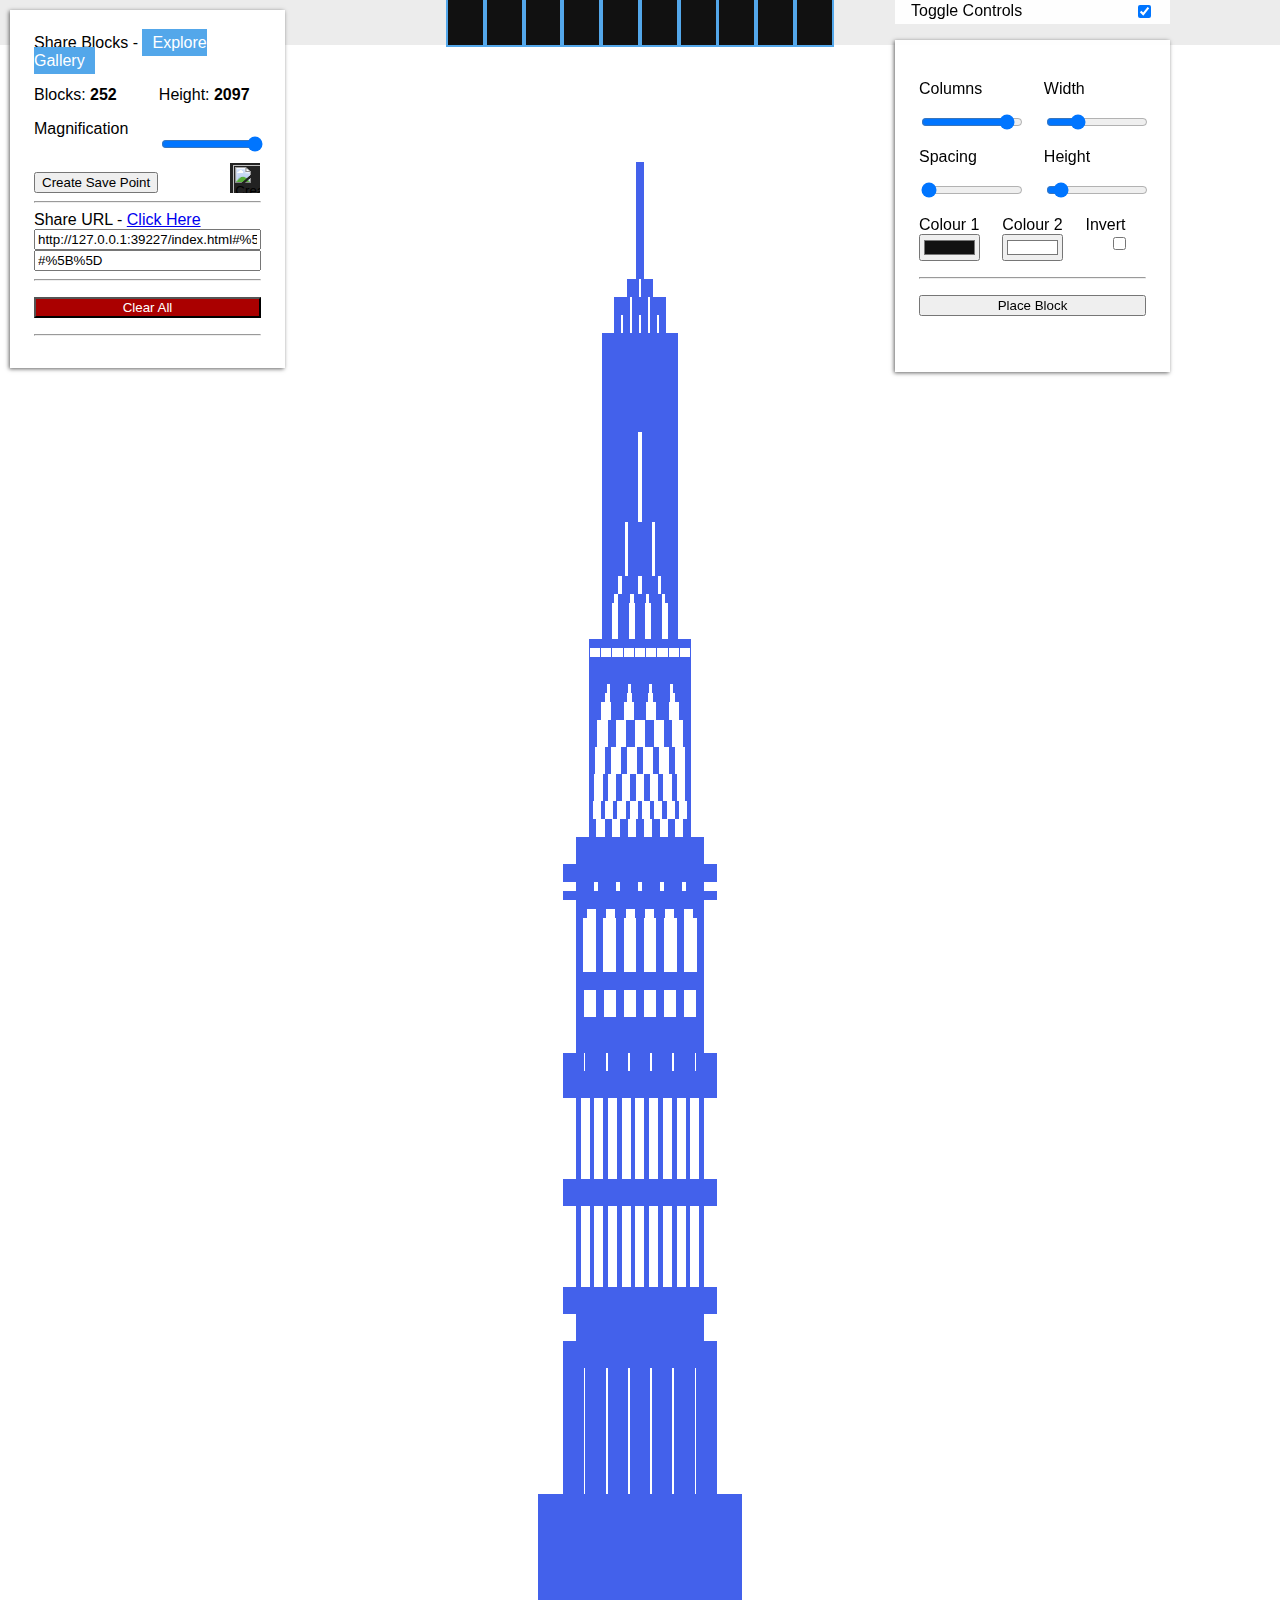
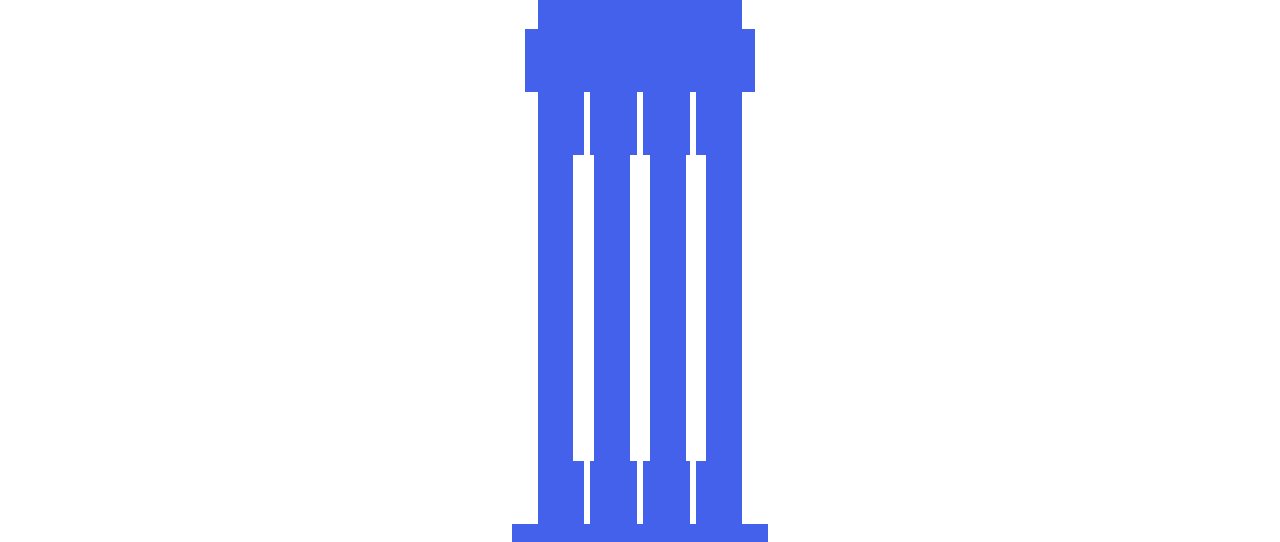
<file: index.html>
<!DOCTYPE html>
<html>

<head>
  <meta charset="UTF-8">
  <title>DOM Block Builder</title>
  <meta name="robots" content="noindex">
  <link rel="stylesheet" href="css/style.css" media="screen" type="text/css" />
  <meta http-equiv="X-UA-Compatible" content="IE=Edge">
</head>

<body>

<div class="buildmode">
  <div id="toggle-controls-button-container">
    <label>Toggle Controls</label>
    <input type="checkbox" id="toggle-buildmode" checked>
  </div>
<button id="starting-point-button" style="display:none;" onclick="makeThisMyStartingPoint()">Make This my Starting Point</button>
</div>



<div id="build-controls-container" class="controls">
  <div class="col-container">
    <div id="preview-controls-display"></div>
  </div>

  <div class="col-container">
    <div class="control-group">
      <label>Columns</label>
      <input id="number-of-columns" type="range" min="1" max="11" step="1" value="10">
    </div>
    <div class="control-group">
      <label>Width</label>
      <input id="container-width" type="range" min="2" max="100" step="2" value="30">
    </div>
  </div>


  <div class="col-container">
    <div class="control-group">
      <label>Spacing</label>
      <input id="margin-width" type="range" min="1" max="10" value="1">
    </div>
    <div class="control-group">
      <label>Height</label>
      <input id="block-height" type="range" min="1" max="52" step="1" value="1">
    </div>
  </div>


  <div class="col-container">
    <div class="control-group-3">
      <label>Colour 1</label>
      <input id="block-colour" type="color"  value="#111111">
    </div>
    <div class="control-group-3">
      <label>Colour 2</label>
      <input id="background-colour" type="color" value="#ffffff">
    </div>
    <div class="control-group-3">
      <label>Invert</label>
      <input id="invert-colours" type="checkbox">
    </div>
  </div>

  <hr>

  <div class="col-container">
    <div class="col-container" style="display:none">
      <input type="button" id="save-block" onclick="saveBlock()" value="Save Block">
    </div>
    <div class="col-container">
      <input type="button" id="place-block" onclick="placeBlock()" value="Place Block">
    </div>

    <div class="col-container" style="display:none">
      <input type="button" id="insert-new-block" onclick="insertNewBlockAbove()" value="Insert New Block Above">
    </div>

  </div>

</div>





<div id="group-display">
  <div id="preview-display"></div>
  <div id="display"></div>
</div>


<div class="preview-content">
      <div id="stats-url-container" class="stats-url">
        <div class="col-container">
          <label>Share Blocks - <a class="explore-gallery-button" href="explore.html">Explore Gallery</a></label>
          
        </div>

        <div class="col-container">
          <div class="control-group">
            <p>Blocks: <strong id="stat-blocks-placed"></strong></p>
          </div>
          <div class="control-group">
            <p>Height: <strong id="stat-castle-height"></strong></p>
          </div>
        </div>

        <div class="col-container">
          <div class="control-group">
            <label>Magnification</label>
          </div>
          <div class="control-group">
            <input id="magnification" type="range" min="2.5" max="10" step="2.5" value="10">
          </div>
        </div>

        <a id="back-home" href="index.html">Back To Build Mode</a>

        <button id="create-history-state-button" onclick="createHistoryFrames()">Create Save Point</button>

        <div id="iframe-history-container"></div>

        <hr>

        <p>Share URL - <a href="" id="castle-history-url-anchor" target="_blank">Click Here</a></p>

        <input type="text" id="castle-history-url-string-container">

        <input type="text" id="castle-history-data-string-container">

        <hr>

        <div class="col-container clear-all-container">
          <input class="clear-all-button" type="button" onclick="clearAll()" value="Clear All">
        </div>

        <hr>

        <form class="codepen-form" style="position:absolute; top: 153px; right: 25px;"  action="http://codepen.io/pen/define" method="POST" target="_blank">

          <!-- We'll populate the value with the data to post to codepen here. -->
          <input id="data-input" type="hidden" name="data" value="">

          <!-- Fancy Pants CodePen Submit Button. -->
          <input style="background-color: #222; float:right; padding: 0.15em 0 0.25em 0.25em; width: 30px; height: 30px;" type="image" src="http://s.cdpn.io/3/cp-arrow-right.svg" width="40" height="40" value="Create Pen" class="codepen-mover-button">

        </form>


        
        
      </div>


  <script src='http://brandonbrule.github.io/itsa/js/itsa.js'></script>
  <script src="js/index.js"></script>
  <script>

var setDataString = function (data){
  var string = JSON.stringify(data);
  string = string.replace(/"/g, "&quot;");
  string = string.replace(/'/g, "&apos;");
  return string;
};
  // Codepen
var data = {
  title              : "",
  description        : "",
  html               : "",
  html_pre_processor : "none",
  css                : ".col-container{ margin: 0 auto; }",
  css_pre_processor  : "",
  css_starter        : "neither",
  css_prefix_free    : false,
  js                 : "",
  js_pre_processor   : "none",
  js_modernizr       : false,
  js_library         : "",
  html_classes       : "",
  css_external       : "http://www.brandonbrule.com/dom-block-builder/css/style.css",
  js_external        : ""
};

data.html = display.innerHTML;


var tesxt = '/*Edit it: \n' + castle_history_url_string_container.value + '*/';
data.js = tesxt;



var dataString = setDataString(data);




// Get Input and Append
var data_input = document.getElementById('data-input');
data_input.value = dataString;
</script>
</body>

</html>
</file>
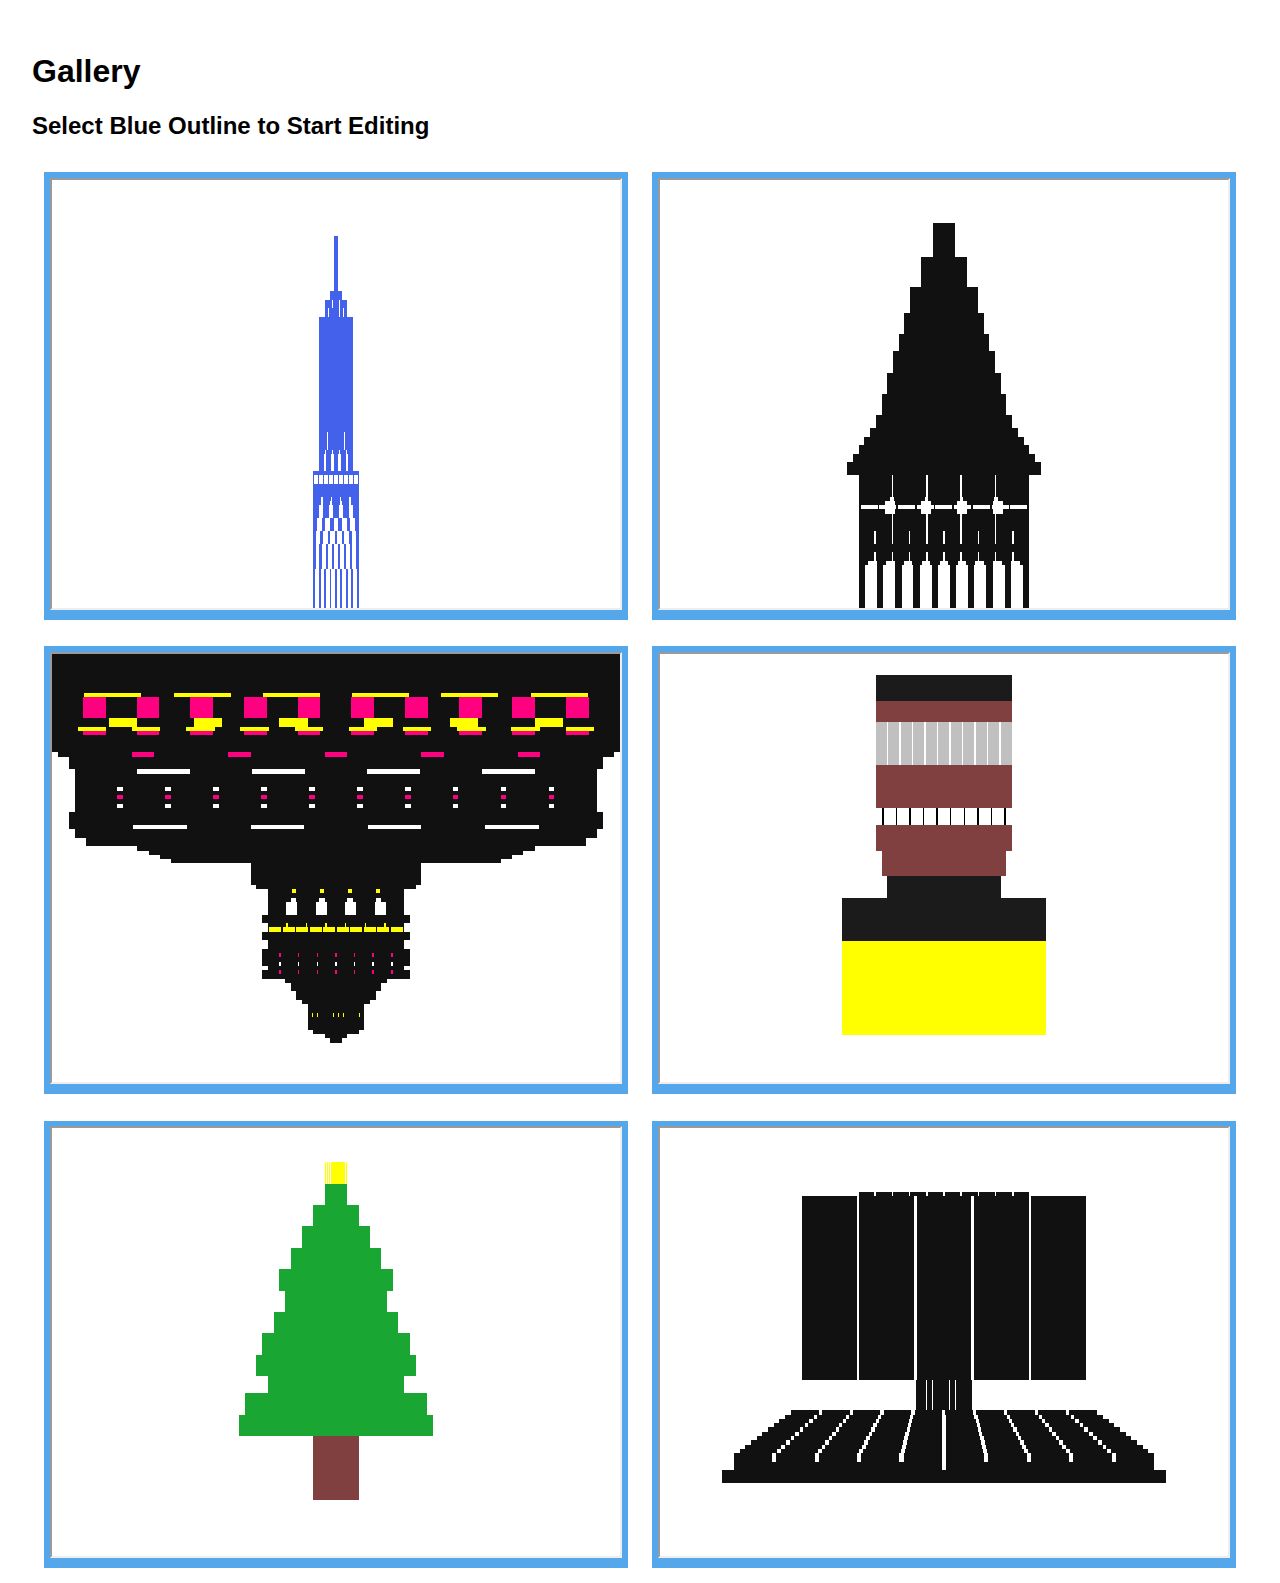
<file: explore.html>
<!DOCTYPE html>
<html>

<head>
  <meta charset="UTF-8">
  <title>Explore Dom Block Builder</title>
  <meta name="robots" content="noindex">
  <link rel="stylesheet" href="css/style.css" media="screen" type="text/css" />
  <meta http-equiv="X-UA-Compatible" content="IE=Edge">
  <style>
  body{
    padding: 2rem;
  }
  .col-2{
    float: left;
    width: 48%;
    height: 50vh;
    overflow: hidden;
    margin:1%;
  }
  a{
    display:block;
    padding:1%;
    background:rgb(83, 167, 234);
  }
  iframe{
    height: 48vh;
    width: 100%;
  }
  </style>
</head>

<body>
  <h1>Gallery</h1>
  <h2>Select Blue Outline to Start Editing</h2>
  <span data-buildingurl="#%5B%5B100%2C0%2C1%2C0%2C%22%234361eb%22%2C%22%23ffffff%22%5D%2C%5B20%2C14%2C1%2C0%2C%22%234361eb%22%2C%22%23ffffff%22%5D%2C%5B18%2C0%2C1%2C0%2C%22%234361eb%22%2C%22%23ffffff%22%5D%2C%5B16%2C7%2C4%2C3%2C%22%234361eb%22%2C%22%23ffffff%22%5D%2C%5B16%2C34%2C4%2C10%2C%22%234361eb%22%2C%22%23ffffff%22%5D%2C%5B16%2C7%2C4%2C3%2C%22%234361eb%22%2C%22%23ffffff%22%5D%2C%5B18%2C7%2C1%2C0%2C%22%234361eb%22%2C%22%23ffffff%22%5D%2C%5B16%2C15%2C1%2C0%2C%22%234361eb%22%2C%22%23ffffff%22%5D%2C%5B12%2C14%2C7%2C1%2C%22%234361eb%22%2C%22%23ffffff%22%5D%2C%5B12%2C3%2C1%2C0%2C%22%234361eb%22%2C%22%23ffffff%22%5D%2C%5B10%2C3%2C1%2C0%2C%22%234361eb%22%2C%22%23ffffff%22%5D%2C%5B12%2C3%2C1%2C0%2C%22%234361eb%22%2C%22%23ffffff%22%5D%2C%5B10%2C0%2C1%2C0%2C%22%234361eb%22%2C%22%23ffffff%22%5D%2C%5B10%2C9%2C10%2C7%2C%22%234361eb%22%2C%22%23ffffff%22%5D%2C%5B10%2C0%2C1%2C0%2C%22%234361eb%22%2C%22%23ffffff%22%5D%2C%5B12%2C3%2C1%2C0%2C%22%234361eb%22%2C%22%23ffffff%22%5D%2C%5B10%2C0%2C1%2C0%2C%22%234361eb%22%2C%22%23ffffff%22%5D%2C%5B10%2C9%2C10%2C7%2C%22%234361eb%22%2C%22%23ffffff%22%5D%2C%5B10%2C0%2C1%2C0%2C%22%234361eb%22%2C%22%23ffffff%22%5D%2C%5B12%2C3%2C1%2C0%2C%22%234361eb%22%2C%22%23ffffff%22%5D%2C%5B10%2C0%2C1%2C0%2C%22%234361eb%22%2C%22%23ffffff%22%5D%2C%5B12%2C2%2C7%2C1%2C%22%234361eb%22%2C%22%23ffffff%22%5D%2C%5B10%2C4%2C1%2C0%2C%22%234361eb%22%2C%22%23ffffff%22%5D%2C%5B10%2C3%2C7%2C9%2C%22%234361eb%22%2C%22%23ffffff%22%5D%2C%5B10%2C1%2C1%2C0%2C%22%234361eb%22%2C%22%23ffffff%22%5D%2C%5B10%2C0%2C7%2C10%2C%22%234361eb%22%2C%22%23ffffff%22%5D%2C%5B10%2C1%2C1%2C0%2C%22%234361eb%22%2C%22%23ffffff%22%5D%2C%5B10%2C6%2C7%2C10%2C%22%234361eb%22%2C%22%23ffffff%22%5D%2C%5B10%2C1%2C7%2C7%2C%22%234361eb%22%2C%22%23ffffff%22%5D%2C%5B10%2C1%2C1%2C0%2C%22%234361eb%22%2C%22%23ffffff%22%5D%2C%5B12%2C1%2C1%2C0%2C%22%234361eb%22%2C%22%23ffffff%22%5D%2C%5B10%2C1%2C6%2C3%2C%22%234361eb%22%2C%22%23ffffff%22%5D%2C%5B12%2C2%2C1%2C0%2C%22%234361eb%22%2C%22%23ffffff%22%5D%2C%5B10%2C3%2C1%2C0%2C%22%234361eb%22%2C%22%23ffffff%22%5D%2C%5B8%2C0%2C1%2C0%2C%22%234361eb%22%2C%22%23ffffff%22%5D%2C%5B8%2C0%2C10%2C1%2C%22%234361eb%22%2C%22%23ffffff%22%5D%2C%5B8%2C0%2C10%2C2%2C%22%234361eb%22%2C%22%23ffffff%22%5D%2C%5B8%2C0%2C10%2C3%2C%22%234361eb%22%2C%22%23ffffff%22%5D%2C%5B8%2C0%2C10%2C2%2C%22%234361eb%22%2C%22%23ffffff%22%5D%2C%5B8%2C0%2C10%2C1%2C%22%234361eb%22%2C%22%23ffffff%22%5D%2C%5B8%2C0%2C1%2C0%2C%22%234361eb%22%2C%22%23ffffff%22%5D%2C%5B8%2C3%2C9%2C5%2C%22%234361eb%22%2C%22%23ffffff%22%5D%2C%5B8%2C11%2C9%2C8%2C%22%234361eb%22%2C%22%23ffffff%22%5D%2C%5B8%2C6%2C8%2C8%2C%22%234361eb%22%2C%22%23ffffff%22%5D%2C%5B8%2C3%2C7%2C10%2C%22%234361eb%22%2C%22%23ffffff%22%5D%2C%5B8%2C3%2C6%2C10%2C%22%234361eb%22%2C%22%23ffffff%22%5D%2C%5B8%2C3%2C5%2C10%2C%22%234361eb%22%2C%22%23ffffff%22%5D%2C%5B8%2C1%2C5%2C5%2C%22%234361eb%22%2C%22%23ffffff%22%5D%2C%5B8%2C1%2C5%2C3%2C%22%234361eb%22%2C%22%23ffffff%22%5D%2C%5B8%2C3%2C1%2C0%2C%22%234361eb%22%2C%22%23ffffff%22%5D%2C%5B8%2C2%2C10%2C10%2C%22%234361eb%22%2C%22%23ffffff%22%5D%2C%5B8%2C1%2C1%2C0%2C%22%234361eb%22%2C%22%23ffffff%22%5D%2C%5B6%2C4%2C5%2C8%2C%22%234361eb%22%2C%22%23ffffff%22%5D%2C%5B6%2C1%2C5%2C4%2C%22%234361eb%22%2C%22%23ffffff%22%5D%2C%5B6%2C4%2C4%2C1%2C%22%234361eb%22%2C%22%23ffffff%22%5D%2C%5B6%2C6%2C3%2C1%2C%22%234361eb%22%2C%22%23ffffff%22%5D%2C%5B6%2C10%2C2%2C1%2C%22%234361eb%22%2C%22%23ffffff%22%5D%2C%5B6%2C11%2C1%2C0%2C%22%234361eb%22%2C%22%23ffffff%22%5D%2C%5B4%2C2%2C6%2C4%2C%22%234361eb%22%2C%22%23ffffff%22%5D%2C%5B4%2C2%2C3%2C4%2C%22%234361eb%22%2C%22%23ffffff%22%5D%2C%5B2%2C2%2C2%2C4%2C%22%234361eb%22%2C%22%23ffffff%22%5D%2C%5B8%2C13%2C2%2C7%2C%22%23ffffff%22%2C%22%234361eb%22%5D%2C%5B8%2C13%2C1%2C0%2C%22%23ffffff%22%2C%22%234361eb%22%5D%5D"></span>
<!-- 
<span data-buildingurl="#%5B%5B100%2C84%2C1%2C0%2C%22%23cecece%22%2C%22%23ffffff%22%5D%2C%5B100%2C84%2C1%2C0%2C%22%23cecece%22%2C%22%23ffffff%22%5D%2C%5B84%2C55%2C2%2C10%2C%22%23cecece%22%2C%22%23ffffff%22%5D%2C%5B84%2C69%2C6%2C10%2C%22%23cecece%22%2C%22%23ffffff%22%5D%2C%5B84%2C69%2C6%2C10%2C%22%23cecece%22%2C%22%23ffffff%22%5D%2C%5B84%2C21%2C2%2C10%2C%22%23cecece%22%2C%22%23ffffff%22%5D%2C%5B84%2C22%2C1%2C0%2C%22%23cecece%22%2C%22%23ffffff%22%5D%2C%5B78%2C45%2C2%2C3%2C%22%23cecece%22%2C%22%23ffffff%22%5D%2C%5B72%2C17%2C1%2C0%2C%22%23cecece%22%2C%22%23ffffff%22%5D%2C%5B68%2C17%2C1%2C0%2C%22%23cecece%22%2C%22%23ffffff%22%5D%2C%5B64%2C5%2C1%2C0%2C%22%23cecece%22%2C%22%23ffffff%22%5D%2C%5B68%2C21%2C1%2C0%2C%22%23cecece%22%2C%22%23ffffff%22%5D%2C%5B68%2C5%2C5%2C8%2C%22%23cecece%22%2C%22%23ffffff%22%5D%2C%5B68%2C29%2C5%2C7%2C%22%23cecece%22%2C%22%23ffffff%22%5D%2C%5B68%2C5%2C5%2C5%2C%22%23cecece%22%2C%22%23ffffff%22%5D%2C%5B68%2C19%2C1%2C0%2C%22%23cecece%22%2C%22%23ffffff%22%5D%2C%5B64%2C5%2C1%2C0%2C%22%23cecece%22%2C%22%23ffffff%22%5D%2C%5B62%2C4%2C10%2C1%2C%22%23cecece%22%2C%22%23ffffff%22%5D%2C%5B64%2C5%2C10%2C1%2C%22%23cecece%22%2C%22%23ffffff%22%5D%2C%5B64%2C5%2C10%2C1%2C%22%23cecece%22%2C%22%23ffffff%22%5D%2C%5B62%2C5%2C10%2C1%2C%22%23cecece%22%2C%22%23ffffff%22%5D%2C%5B67%2C17%2C1%2C0%2C%22%23cecece%22%2C%22%23ffffff%22%5D%2C%5B67%2C17%2C3%2C1%2C%22%23cecece%22%2C%22%23ffffff%22%5D%2C%5B67%2C17%2C3%2C2%2C%22%23cecece%22%2C%22%23ffffff%22%5D%2C%5B67%2C17%2C3%2C4%2C%22%23cecece%22%2C%22%23ffffff%22%5D%2C%5B67%2C17%2C3%2C6%2C%22%23cecece%22%2C%22%23ffffff%22%5D%2C%5B67%2C17%2C3%2C4%2C%22%23cecece%22%2C%22%23ffffff%22%5D%2C%5B67%2C17%2C3%2C2%2C%22%23cecece%22%2C%22%23ffffff%22%5D%2C%5B67%2C17%2C3%2C1%2C%22%23cecece%22%2C%22%23ffffff%22%5D%2C%5B67%2C17%2C1%2C0%2C%22%23cecece%22%2C%22%23ffffff%22%5D%2C%5B64%2C5%2C1%2C0%2C%22%23cecece%22%2C%22%23ffffff%22%5D%2C%5B64%2C30%2C6%2C1%2C%22%23cecece%22%2C%22%23ffffff%22%5D%2C%5B64%2C5%2C1%2C0%2C%22%23cecece%22%2C%22%23ffffff%22%5D%2C%5B68%2C25%2C1%2C0%2C%22%23cecece%22%2C%22%23ffffff%22%5D%2C%5B67%2C17%2C4%2C10%2C%22%23cecece%22%2C%22%23ffffff%22%5D%2C%5B67%2C17%2C4%2C10%2C%22%23cecece%22%2C%22%23ffffff%22%5D%2C%5B67%2C17%2C4%2C10%2C%22%23cecece%22%2C%22%23ffffff%22%5D%2C%5B67%2C17%2C4%2C10%2C%22%23cecece%22%2C%22%23ffffff%22%5D%2C%5B67%2C17%2C4%2C10%2C%22%23cecece%22%2C%22%23ffffff%22%5D%2C%5B67%2C17%2C4%2C10%2C%22%23cecece%22%2C%22%23ffffff%22%5D%2C%5B67%2C17%2C4%2C7%2C%22%23cecece%22%2C%22%23ffffff%22%5D%2C%5B67%2C17%2C4%2C3%2C%22%23cecece%22%2C%22%23ffffff%22%5D%2C%5B67%2C17%2C1%2C0%2C%22%23cecece%22%2C%22%23ffffff%22%5D%2C%5B64%2C17%2C10%2C1%2C%22%23cecece%22%2C%22%23ffffff%22%5D%2C%5B67%2C17%2C1%2C0%2C%22%23cecece%22%2C%22%23ffffff%22%5D%2C%5B64%2C37%2C1%2C0%2C%22%23cecece%22%2C%22%23ffffff%22%5D%2C%5B64%2C7%2C4%2C6%2C%22%23cecece%22%2C%22%23ffffff%22%5D%2C%5B64%2C8%2C8%2C6%2C%22%23cecece%22%2C%22%23ffffff%22%5D%2C%5B64%2C7%2C4%2C6%2C%22%23cecece%22%2C%22%23ffffff%22%5D%2C%5B64%2C17%2C8%2C6%2C%22%23cecece%22%2C%22%23ffffff%22%5D%2C%5B64%2C23%2C1%2C0%2C%22%23cecece%22%2C%22%23ffffff%22%5D%2C%5B64%2C5%2C1%2C0%2C%22%23cecece%22%2C%22%23ffffff%22%5D%2C%5B64%2C5%2C10%2C6%2C%22%23cecece%22%2C%22%23ffffff%22%5D%2C%5B64%2C18%2C1%2C0%2C%22%23cecece%22%2C%22%23ffffff%22%5D%2C%5B62%2C4%2C10%2C1%2C%22%23cecece%22%2C%22%23ffffff%22%5D%2C%5B64%2C29%2C1%2C0%2C%22%23cecece%22%2C%22%23ffffff%22%5D%2C%5B67%2C4%2C1%2C0%2C%22%23cecece%22%2C%22%23ffffff%22%5D%2C%5B65%2C4%2C1%2C0%2C%22%23cecece%22%2C%22%23ffffff%22%5D%2C%5B63%2C4%2C1%2C0%2C%22%23cecece%22%2C%22%23ffffff%22%5D%2C%5B61%2C4%2C1%2C0%2C%22%23cecece%22%2C%22%23ffffff%22%5D%2C%5B58%2C4%2C1%2C0%2C%22%23cecece%22%2C%22%23ffffff%22%5D%2C%5B56%2C4%2C1%2C0%2C%22%23cecece%22%2C%22%23ffffff%22%5D%2C%5B51%2C41%2C1%2C0%2C%22%23cecece%22%2C%22%23ffffff%22%5D%2C%5B46%2C65%2C1%2C0%2C%22%23cecece%22%2C%22%23ffffff%22%5D%2C%5B46%2C54%2C3%2C10%2C%22%23cecece%22%2C%22%23ffffff%22%5D%2C%5B46%2C11%2C3%2C8%2C%22%23cecece%22%2C%22%23ffffff%22%5D%2C%5B46%2C55%2C1%2C0%2C%22%23cecece%22%2C%22%23ffffff%22%5D%2C%5B46%2C15%2C10%2C5%2C%22%23cecece%22%2C%22%23ffffff%22%5D%2C%5B46%2C39%2C1%2C0%2C%22%23cecece%22%2C%22%23ffffff%22%5D%2C%5B50%2C29%2C1%2C0%2C%22%23cecece%22%2C%22%23ffffff%22%5D%2C%5B46%2C18%2C10%2C1%2C%22%23cecece%22%2C%22%23ffffff%22%5D%2C%5B50%2C15%2C1%2C0%2C%22%23cecece%22%2C%22%23ffffff%22%5D%2C%5B46%2C5%2C1%2C0%2C%22%23cecece%22%2C%22%23ffffff%22%5D%2C%5B42%2C19%2C1%2C0%2C%22%23cecece%22%2C%22%23ffffff%22%5D%2C%5B42%2C19%2C4%2C10%2C%22%23cecece%22%2C%22%23ffffff%22%5D%2C%5B43%2C6%2C1%2C0%2C%22%23cecece%22%2C%22%23ffffff%22%5D%2C%5B41%2C6%2C1%2C0%2C%22%23cecece%22%2C%22%23ffffff%22%5D%2C%5B39%2C6%2C1%2C0%2C%22%23cecece%22%2C%22%23ffffff%22%5D%2C%5B36%2C6%2C1%2C0%2C%22%23cecece%22%2C%22%23ffffff%22%5D%2C%5B33%2C6%2C1%2C0%2C%22%23cecece%22%2C%22%23ffffff%22%5D%2C%5B29%2C6%2C1%2C0%2C%22%23cecece%22%2C%22%23ffffff%22%5D%2C%5B25%2C6%2C1%2C0%2C%22%23cecece%22%2C%22%23ffffff%22%5D%2C%5B22%2C11%2C1%2C0%2C%22%23cecece%22%2C%22%23ffffff%22%5D%2C%5B24%2C5%2C1%2C0%2C%22%23cecece%22%2C%22%23ffffff%22%5D%2C%5B20%2C23%2C6%2C1%2C%22%23cecece%22%2C%22%23ffffff%22%5D%2C%5B24%2C5%2C1%2C0%2C%22%23cecece%22%2C%22%23ffffff%22%5D%2C%5B16%2C23%2C3%2C1%2C%22%23cecece%22%2C%22%23ffffff%22%5D%2C%5B14%2C23%2C2%2C1%2C%22%23cecece%22%2C%22%23ffffff%22%5D%2C%5B14%2C23%2C1%2C0%2C%22%23cecece%22%2C%22%23ffffff%22%5D%2C%5B14%2C1%2C10%2C1%2C%22%23cecece%22%2C%22%23ffffff%22%5D%2C%5B14%2C2%2C1%2C0%2C%22%23cecece%22%2C%22%23ffffff%22%5D%2C%5B14%2C23%2C10%2C1%2C%22%23cecece%22%2C%22%23ffffff%22%5D%2C%5B14%2C2%2C1%2C0%2C%22%23cecece%22%2C%22%23ffffff%22%5D%2C%5B14%2C1%2C10%2C1%2C%22%23cecece%22%2C%22%23ffffff%22%5D%2C%5B14%2C8%2C1%2C0%2C%22%23cecece%22%2C%22%23ffffff%22%5D%2C%5B14%2C1%2C1%2C0%2C%22%23cecece%22%2C%22%23ffffff%22%5D%2C%5B14%2C1%2C1%2C0%2C%22%23cecece%22%2C%22%23ffffff%22%5D%2C%5B16%2C16%2C1%2C0%2C%22%23cecece%22%2C%22%23ffffff%22%5D%2C%5B14%2C1%2C1%2C0%2C%22%23cecece%22%2C%22%23ffffff%22%5D%2C%5B16%2C1%2C1%2C0%2C%22%23cecece%22%2C%22%23ffffff%22%5D%2C%5B16%2C5%2C1%2C0%2C%22%23cecece%22%2C%22%23ffffff%22%5D%2C%5B13%2C5%2C3%2C1%2C%22%23cecece%22%2C%22%23ffffff%22%5D%2C%5B10%2C5%2C7%2C1%2C%22%23cecece%22%2C%22%23ffffff%22%5D%2C%5B12%2C5%2C1%2C0%2C%22%23cecece%22%2C%22%23ffffff%22%5D%2C%5B8%2C17%2C3%2C1%2C%22%23cecece%22%2C%22%23ffffff%22%5D%2C%5B8%2C19%2C10%2C1%2C%22%23cecece%22%2C%22%23ffffff%22%5D%2C%5B7%2C1%2C1%2C0%2C%22%23cecece%22%2C%22%23ffffff%22%5D%2C%5B6%2C1%2C1%2C0%2C%22%23cecece%22%2C%22%23ffffff%22%5D%2C%5B3%2C1%2C1%2C0%2C%22%23cecece%22%2C%22%23ffffff%22%5D%2C%5B3%2C1%2C1%2C0%2C%22%23cecece%22%2C%22%23ffffff%22%5D%2C%5B4%2C18%2C4%2C6%2C%22%23cecece%22%2C%22%23ffffff%22%5D%2C%5B4%2C18%2C4%2C6%2C%22%23cecece%22%2C%22%23ffffff%22%5D%2C%5B2%2C1%2C4%2C8%2C%22%23cecece%22%2C%22%23ffffff%22%5D%2C%5B4%2C3%2C1%2C0%2C%22%23cecece%22%2C%22%23ffffff%22%5D%2C%5B2%2C1%2C1%2C0%2C%22%23cecece%22%2C%22%23ffffff%22%5D%2C%5B34%2C3%2C2%2C4%2C%22%23ffffff%22%2C%22%23cecece%22%5D%2C%5B14%2C5%2C2%2C4%2C%22%23ffffff%22%2C%22%23cecece%22%5D%2C%5B6%2C33%2C2%2C2%2C%22%23ffffff%22%2C%22%23cecece%22%5D%2C%5B4%2C17%2C1%2C0%2C%22%23ffffff%22%2C%22%23cecece%22%5D%5D"></span>
 -->


<span data-buildingurl="#%5B%5B100%2C20%2C1%2C1%2C%22%23111111%22%2C%22%23ffffff%22%5D%2C%5B46%2C1%2C1%2C1%2C%22%23111111%22%2C%22%23ffffff%22%5D%2C%5B44%2C1%2C1%2C1%2C%22%23111111%22%2C%22%23ffffff%22%5D%2C%5B42%2C1%2C1%2C1%2C%22%23111111%22%2C%22%23ffffff%22%5D%2C%5B30%2C11%2C1%2C1%2C%22%23111111%22%2C%22%23ffffff%22%5D%2C%5B30%2C24%2C3%2C10%2C%22%23111111%22%2C%22%23ffffff%22%5D%2C%5B30%2C11%2C1%2C1%2C%22%23111111%22%2C%22%23ffffff%22%5D%2C%5B30%2C4%2C10%2C1%2C%22%23111111%22%2C%22%23ffffff%22%5D%2C%5B30%2C2%2C1%2C1%2C%22%23111111%22%2C%22%23ffffff%22%5D%2C%5B30%2C1%2C10%2C2%2C%22%23111111%22%2C%22%23ff0080%22%5D%2C%5B30%2C1%2C10%2C6%2C%22%23111111%22%2C%22%23ffffff%22%5D%2C%5B30%2C4%2C10%2C9%2C%22%23111111%22%2C%22%23ff0080%22%5D%2C%5B30%2C1%2C10%2C6%2C%22%23111111%22%2C%22%23ffffff%22%5D%2C%5B30%2C1%2C10%2C3%2C%22%23111111%22%2C%22%23ff0080%22%5D%2C%5B30%2C2%2C1%2C1%2C%22%23111111%22%2C%22%23ffffff%22%5D%2C%5B30%2C4%2C10%2C1%2C%22%23111111%22%2C%22%23ffffff%22%5D%2C%5B30%2C2%2C1%2C1%2C%22%23111111%22%2C%22%23ffffff%22%5D%2C%5B30%2C4%2C10%2C5%2C%22%23111111%22%2C%22%23ffffff%22%5D%2C%5B30%2C2%2C1%2C1%2C%22%23111111%22%2C%22%23ffffff%22%5D%2C%5B30%2C4%2C10%2C1%2C%22%23111111%22%2C%22%23ffffff%22%5D%2C%5B30%2C1%2C10%2C1%2C%22%23ff0080%22%2C%22%23ffffff%22%5D%2C%5B30%2C1%2C10%2C1%2C%22%23111111%22%2C%22%23ffffff%22%5D%2C%5B30%2C1%2C10%2C1%2C%22%23ff0080%22%2C%22%23ffffff%22%5D%2C%5B30%2C1%2C10%2C1%2C%22%23111111%22%2C%22%23ffffff%22%5D%2C%5B30%2C3%2C1%2C1%2C%22%23111111%22%2C%22%23ffffff%22%5D%2C%5B30%2C1%2C10%2C1%2C%22%23111111%22%2C%22%23ff0080%22%5D%2C%5B30%2C1%2C10%2C1%2C%22%23111111%22%2C%22%23ffffff%22%5D%2C%5B30%2C1%2C10%2C1%2C%22%23111111%22%2C%22%23ffffff%22%5D%2C%5B30%2C9%2C10%2C1%2C%22%23111111%22%2C%22%23ff0080%22%5D%2C%5B30%2C2%2C10%2C1%2C%22%23111111%22%2C%22%23ffffff%22%5D%2C%5B30%2C1%2C10%2C1%2C%22%23111111%22%2C%22%23ff0080%22%5D%2C%5B30%2C5%2C1%2C1%2C%22%23111111%22%2C%22%23ffffff%22%5D%2C%5B30%2C3%2C10%2C4%2C%22%23111111%22%2C%22%23ffffff%22%5D%2C%5B30%2C1%2C10%2C1%2C%22%23111111%22%2C%22%23ffffff%22%5D%2C%5B30%2C1%2C10%2C1%2C%22%23111111%22%2C%22%23ffffff%22%5D%2C%5B30%2C4%2C1%2C2%2C%22%23111111%22%2C%22%23ffffff%22%5D%2C%5B28%2C2%2C1%2C2%2C%22%23111111%22%2C%22%23ffffff%22%5D%2C%5B26%2C2%2C1%2C2%2C%22%23111111%22%2C%22%23ffffff%22%5D%2C%5B24%2C5%2C8%2C2%2C%22%23111111%22%2C%22%23ffffff%22%5D%2C%5B28%2C1%2C1%2C2%2C%22%23111111%22%2C%22%23ffffff%22%5D%2C%5B30%2C3%2C1%2C1%2C%22%23111111%22%2C%22%23ffffff%22%5D%2C%5B30%2C3%2C10%2C4%2C%22%23111111%22%2C%22%23ffffff%22%5D%2C%5B32%2C1%2C1%2C1%2C%22%23111111%22%2C%22%23ffffff%22%5D%2C%5B34%2C3%2C1%2C5%2C%22%23111111%22%2C%22%23ff0080%22%5D%2C%5B32%2C1%2C1%2C1%2C%22%23111111%22%2C%22%23ffffff%22%5D%2C%5B30%2C1%2C10%2C3%2C%22%23111111%22%2C%22%23ffffff%22%5D%2C%5B30%2C9%2C10%2C4%2C%22%23111111%22%2C%22%23ffffff%22%5D%2C%5B30%2C1%2C10%2C3%2C%22%23111111%22%2C%22%23ffffff%22%5D%2C%5B30%2C1%2C10%2C2%2C%22%23111111%22%2C%22%23ffffff%22%5D%2C%5B32%2C2%2C1%2C1%2C%22%23111111%22%2C%22%23ff0080%22%5D%2C%5B32%2C3%2C5%2C1%2C%22%23111111%22%2C%22%23ff0080%22%5D%2C%5B34%2C3%2C5%2C1%2C%22%23111111%22%2C%22%23ff0080%22%5D%2C%5B32%2C2%2C5%2C1%2C%22%23111111%22%2C%22%23ff0080%22%5D%2C%5B30%2C1%2C5%2C1%2C%22%23111111%22%2C%22%23ff0080%22%5D%2C%5B30%2C2%2C1%2C1%2C%22%23111111%22%2C%22%23ffffff%22%5D%2C%5B28%2C3%2C8%2C5%2C%22%23111111%22%2C%22%23ffffff%22%5D%2C%5B30%2C1%2C1%2C1%2C%22%23111111%22%2C%22%23ffffff%22%5D%2C%5B34%2C2%2C1%2C1%2C%22%23111111%22%2C%22%23ffffff%22%5D%2C%5B36%2C2%2C1%2C10%2C%22%23111111%22%2C%22%23ffffff%22%5D%2C%5B30%2C1%2C10%2C1%2C%22%23111111%22%2C%22%23ffffff%22%5D%2C%5B30%2C1%2C10%2C5%2C%22%23111111%22%2C%22%23ffffff%22%5D%2C%5B30%2C1%2C10%2C7%2C%22%23111111%22%2C%22%23ffffff%22%5D%2C%5B30%2C9%2C10%2C7%2C%22%23111111%22%2C%22%23ffffff%22%5D%2C%5B30%2C1%2C10%2C5%2C%22%23111111%22%2C%22%23ffffff%22%5D%2C%5B30%2C1%2C10%2C1%2C%22%23111111%22%2C%22%23ffffff%22%5D%2C%5B30%2C1%2C10%2C1%2C%22%23111111%22%2C%22%23ffffff%22%5D%2C%5B30%2C2%2C1%2C3%2C%22%23111111%22%2C%22%23ffffff%22%5D%2C%5B30%2C1%2C10%2C1%2C%22%23111111%22%2C%22%23ffffff%22%5D%2C%5B30%2C1%2C10%2C1%2C%22%23111111%22%2C%22%23ffffff%22%5D%2C%5B30%2C1%2C10%2C1%2C%22%23111111%22%2C%22%23ffffff%22%5D%2C%5B30%2C4%2C5%2C1%2C%22%23111111%22%2C%22%23ffffff%22%5D%2C%5B30%2C1%2C5%2C6%2C%22%23111111%22%2C%22%23ffffff%22%5D%2C%5B30%2C1%2C10%2C10%2C%22%23111111%22%2C%22%23ffffff%22%5D%2C%5B30%2C1%2C5%2C6%2C%22%23111111%22%2C%22%23ffffff%22%5D%2C%5B30%2C1%2C5%2C2%2C%22%23111111%22%2C%22%23ffffff%22%5D%2C%5B30%2C5%2C5%2C1%2C%22%23111111%22%2C%22%23ffffff%22%5D%2C%5B34%2C3%2C1%2C1%2C%22%23111111%22%2C%22%23ffffff%22%5D%2C%5B32%2C2%2C1%2C1%2C%22%23111111%22%2C%22%23ffffff%22%5D%2C%5B30%2C2%2C1%2C1%2C%22%23111111%22%2C%22%23ffffff%22%5D%2C%5B28%2C2%2C1%2C1%2C%22%23111111%22%2C%22%23ffffff%22%5D%2C%5B26%2C2%2C1%2C1%2C%22%23111111%22%2C%22%23ffffff%22%5D%2C%5B24%2C3%2C1%2C1%2C%22%23111111%22%2C%22%23ffffff%22%5D%2C%5B22%2C5%2C1%2C1%2C%22%23111111%22%2C%22%23ffffff%22%5D%2C%5B20%2C5%2C1%2C1%2C%22%23111111%22%2C%22%23ffffff%22%5D%2C%5B18%2C5%2C1%2C1%2C%22%23111111%22%2C%22%23ffffff%22%5D%2C%5B16%2C4%2C1%2C1%2C%22%23111111%22%2C%22%23ffffff%22%5D%2C%5B14%2C5%2C1%2C1%2C%22%23111111%22%2C%22%23ffffff%22%5D%2C%5B12%2C6%2C1%2C1%2C%22%23111111%22%2C%22%23ffffff%22%5D%2C%5B8%2C7%2C1%2C1%2C%22%23111111%22%2C%22%23ffffff%22%5D%2C%5B4%2C8%2C1%2C1%2C%22%23111111%22%2C%22%23ffffff%22%5D%2C%5B16%2C5%2C1%2C1%2C%22%23ffffff%22%2C%22%23ffffff%22%5D%2C%5B16%2C5%2C1%2C1%2C%22%23ffffff%22%2C%22%23ffffff%22%5D%5D"></span>

<span data-buildingurl="#%5B%5B4%2C32%2C11%2C10%2C%22%23ffffff%22%2C%22%23111111%22%5D%2C%5B2%2C1%2C11%2C10%2C%22%23ffffff%22%2C%22%23111111%22%5D%2C%5B4%2C3%2C11%2C10%2C%22%23ffffff%22%2C%22%23111111%22%5D%2C%5B2%2C28%2C10%2C8%2C%22%23ffffff%22%2C%22%23111111%22%5D%2C%5B2%2C28%2C10%2C10%2C%22%23ffffff%22%2C%22%23111111%22%5D%2C%5B2%2C23%2C9%2C10%2C%22%23ffffff%22%2C%22%23111111%22%5D%2C%5B2%2C5%2C10%2C10%2C%22%23ffffff%22%2C%22%23111111%22%5D%2C%5B2%2C10%2C7%2C5%2C%22%23ffffff%22%2C%22%23111111%22%5D%2C%5B2%2C10%2C4%2C6%2C%22%23ffffff%22%2C%22%23111111%22%5D%2C%5B2%2C10%2C3%2C7%2C%22%23ffffff%22%2C%22%23111111%22%5D%2C%5B2%2C11%2C2%2C8%2C%22%23ffffff%22%2C%22%23111111%22%5D%2C%5B2%2C5%2C2%2C1%2C%22%23ffffff%22%2C%22%23111111%22%5D%2C%5B2%2C52%2C1%2C1%2C%22%23ffffff%22%2C%22%23111111%22%5D%2C%5B2%2C1%2C1%2C1%2C%22%23111111%22%2C%22%23ffffff%22%5D%2C%5B4%2C1%2C1%2C1%2C%22%23111111%22%2C%22%23ffffff%22%5D%2C%5B8%2C1%2C1%2C1%2C%22%23111111%22%2C%22%23ffffff%22%5D%2C%5B10%2C1%2C1%2C1%2C%22%23111111%22%2C%22%23ffffff%22%5D%2C%5B10%2C2%2C1%2C1%2C%22%23111111%22%2C%22%23ffffff%22%5D%2C%5B10%2C1%2C11%2C1%2C%22%23111111%22%2C%22%23ffff00%22%5D%2C%5B10%2C2%2C1%2C1%2C%22%23111111%22%2C%22%23ffffff%22%5D%2C%5B12%2C1%2C1%2C1%2C%22%23111111%22%2C%22%23ffffff%22%5D%2C%5B14%2C2%2C1%2C1%2C%22%23111111%22%2C%22%23ffffff%22%5D%2C%5B16%2C2%2C1%2C1%2C%22%23111111%22%2C%22%23ffffff%22%5D%2C%5B18%2C1%2C1%2C1%2C%22%23111111%22%2C%22%23ffffff%22%5D%2C%5B26%2C1%2C1%2C1%2C%22%23111111%22%2C%22%23ffffff%22%5D%2C%5B26%2C1%2C8%2C1%2C%22%23111111%22%2C%22%23ff0080%22%5D%2C%5B24%2C1%2C1%2C10%2C%22%23111111%22%2C%22%23ffffff%22%5D%2C%5B26%2C1%2C8%2C1%2C%22%23111111%22%2C%22%23ffffff%22%5D%2C%5B26%2C1%2C1%2C1%2C%22%23111111%22%2C%22%23ffffff%22%5D%2C%5B26%2C1%2C8%2C1%2C%22%23111111%22%2C%22%23ff0080%22%5D%2C%5B26%2C1%2C1%2C1%2C%22%23111111%22%2C%22%23ffffff%22%5D%2C%5B24%2C2%2C1%2C1%2C%22%23111111%22%2C%22%23ffffff%22%5D%2C%5B26%2C2%2C1%2C1%2C%22%23111111%22%2C%22%23ffffff%22%5D%2C%5B24%2C1%2C11%2C9%2C%22%23111111%22%2C%22%23ffff00%22%5D%2C%5B24%2C1%2C7%2C1%2C%22%23111111%22%2C%22%23ffff00%22%5D%2C%5B26%2C2%2C1%2C1%2C%22%23111111%22%2C%22%23ffffff%22%5D%2C%5B24%2C3%2C5%2C8%2C%22%23111111%22%2C%22%23ffffff%22%5D%2C%5B24%2C1%2C5%2C4%2C%22%23111111%22%2C%22%23ffffff%22%5D%2C%5B24%2C1%2C1%2C4%2C%22%23111111%22%2C%22%23ffffff%22%5D%2C%5B24%2C1%2C5%2C3%2C%22%23111111%22%2C%22%23ffff00%22%5D%2C%5B28%2C1%2C1%2C1%2C%22%23111111%22%2C%22%23ffff00%22%5D%2C%5B30%2C5%2C1%2C1%2C%22%23111111%22%2C%22%23ffff00%22%5D%2C%5B58%2C1%2C1%2C1%2C%22%23111111%22%2C%22%23ffff00%22%5D%2C%5B62%2C1%2C1%2C1%2C%22%23111111%22%2C%22%23ffff00%22%5D%2C%5B66%2C1%2C1%2C1%2C%22%23111111%22%2C%22%23ffff00%22%5D%2C%5B70%2C1%2C1%2C1%2C%22%23111111%22%2C%22%23ffff00%22%5D%2C%5B88%2C1%2C1%2C1%2C%22%23111111%22%2C%22%23ffff00%22%5D%2C%5B88%2C1%2C1%2C1%2C%22%23111111%22%2C%22%23ffff00%22%5D%2C%5B92%2C2%2C1%2C1%2C%22%23111111%22%2C%22%23ffff00%22%5D%2C%5B94%2C1%2C5%2C10%2C%22%23111111%22%2C%22%23ffffff%22%5D%2C%5B94%2C3%2C1%2C1%2C%22%23111111%22%2C%22%23ffffff%22%5D%2C%5B92%2C1%2C1%2C1%2C%22%23111111%22%2C%22%23ffffff%22%5D%2C%5B92%2C1%2C11%2C1%2C%22%23111111%22%2C%22%23ffffff%22%5D%2C%5B92%2C1%2C1%2C1%2C%22%23111111%22%2C%22%23ffffff%22%5D%2C%5B92%2C1%2C11%2C1%2C%22%23111111%22%2C%22%23ff0080%22%5D%2C%5B92%2C1%2C1%2C1%2C%22%23111111%22%2C%22%23ffffff%22%5D%2C%5B92%2C1%2C11%2C1%2C%22%23111111%22%2C%22%23ffffff%22%5D%2C%5B92%2C2%2C1%2C1%2C%22%23111111%22%2C%22%23ffffff%22%5D%2C%5B92%2C1%2C1%2C1%2C%22%23111111%22%2C%22%23ffffff%22%5D%2C%5B92%2C1%2C5%2C10%2C%22%23111111%22%2C%22%23ffffff%22%5D%2C%5B94%2C3%2C1%2C4%2C%22%23111111%22%2C%22%23ffffff%22%5D%2C%5B98%2C1%2C6%2C4%2C%22%23111111%22%2C%22%23ff0080%22%5D%2C%5B100%2C4%2C1%2C4%2C%22%23111111%22%2C%22%23ffffff%22%5D%2C%5B100%2C1%2C11%2C4%2C%22%23111111%22%2C%22%23ff0080%22%5D%2C%5B100%2C1%2C11%2C5%2C%22%23111111%22%2C%22%23ffff00%22%5D%2C%5B100%2C2%2C7%2C5%2C%22%23111111%22%2C%22%23ffff00%22%5D%2C%5B100%2C5%2C11%2C4%2C%22%23111111%22%2C%22%23ff0080%22%5D%2C%5B100%2C1%2C7%2C10%2C%22%23111111%22%2C%22%23ffff00%22%5D%2C%5B100%2C4%2C1%2C5%2C%22%23111111%22%2C%22%23ffffff%22%5D%2C%5B100%2C5%2C1%2C10%2C%22%23111111%22%2C%22%23ffffff%22%5D%5D"></span>


<span data-buildingurl="#%5B%5B36%2C22%2C1%2C1%2C%22%23ffff00%22%2C%22%23ffffff%22%5D%2C%5B36%2C10%2C1%2C1%2C%22%231b1b1b%22%2C%22%23ffffff%22%5D%2C%5B20%2C5%2C1%2C1%2C%22%231b1b1b%22%2C%22%23ffffff%22%5D%2C%5B22%2C6%2C1%2C1%2C%22%23804040%22%2C%22%23ffffff%22%5D%2C%5B24%2C6%2C1%2C1%2C%22%23804040%22%2C%22%23ffffff%22%5D%2C%5B26%2C4%2C11%2C1%2C%22%23ffffff%22%2C%22%23000000%22%5D%2C%5B24%2C5%2C1%2C1%2C%22%23804040%22%2C%22%23ffffff%22%5D%2C%5B24%2C5%2C1%2C1%2C%22%23804040%22%2C%22%23ffffff%22%5D%2C%5B24%2C10%2C11%2C1%2C%22%23c0c0c0%22%2C%22%22%5D%2C%5B24%2C5%2C1%2C1%2C%22%23804040%22%2C%22%23ffffff%22%5D%2C%5B24%2C6%2C1%2C1%2C%22%231b1b1b%22%2C%22%23ffffff%22%5D%2C%5B26%2C5%2C1%2C1%2C%22%23ffffff%22%2C%22%231b1b1b%22%5D%5D"></span>

<span data-buildingurl="#%5B%5B8%2C15%2C1%2C1%2C%22%23804040%22%2C%22%23ffffff%22%5D%2C%5B34%2C5%2C1%2C2%2C%22%231aa632%22%2C%22%23ffffff%22%5D%2C%5B32%2C5%2C1%2C2%2C%22%231aa632%22%2C%22%23ffffff%22%5D%2C%5B24%2C1%2C1%2C1%2C%22%231aa632%22%2C%22%23ffffff%22%5D%2C%5B24%2C3%2C1%2C2%2C%22%231aa632%22%2C%22%23ffffff%22%5D%2C%5B28%2C5%2C1%2C2%2C%22%231aa632%22%2C%22%23ffffff%22%5D%2C%5B26%2C5%2C1%2C2%2C%22%231aa632%22%2C%22%23ffffff%22%5D%2C%5B22%2C5%2C1%2C2%2C%22%231aa632%22%2C%22%23ffffff%22%5D%2C%5B18%2C5%2C1%2C2%2C%22%231aa632%22%2C%22%23ffffff%22%5D%2C%5B20%2C5%2C1%2C2%2C%22%231aa632%22%2C%22%23ffffff%22%5D%2C%5B16%2C5%2C1%2C2%2C%22%231aa632%22%2C%22%23ffffff%22%5D%2C%5B12%2C5%2C1%2C2%2C%22%231aa632%22%2C%22%23ffffff%22%5D%2C%5B8%2C5%2C1%2C2%2C%22%231aa632%22%2C%22%23ffffff%22%5D%2C%5B4%2C5%2C1%2C2%2C%22%231aa632%22%2C%22%23ffffff%22%5D%2C%5B4%2C5%2C11%2C2%2C%22%23ffff00%22%2C%22%23ffffff%22%5D%2C%5B30%2C8%2C1%2C1%2C%22%23ffffff%22%2C%22%23111111%22%5D%5D"></span>

<span data-buildingurl="#%5B%5B78%2C3%2C1%2C0%2C%22%23111111%22%2C%22%23ffffff%22%5D%2C%5B74%2C2%2C2%2C1%2C%22%23111111%22%2C%22%23ffffff%22%5D%2C%5B74%2C1%2C10%2C1%2C%22%23111111%22%2C%22%23ffffff%22%5D%2C%5B74%2C1%2C10%2C1%2C%22%23111111%22%2C%22%23ffffff%22%5D%2C%5B72%2C1%2C10%2C1%2C%22%23111111%22%2C%22%23ffffff%22%5D%2C%5B70%2C1%2C10%2C1%2C%22%23111111%22%2C%22%23ffffff%22%5D%2C%5B68%2C1%2C10%2C1%2C%22%23111111%22%2C%22%23ffffff%22%5D%2C%5B66%2C1%2C10%2C1%2C%22%23111111%22%2C%22%23ffffff%22%5D%2C%5B64%2C1%2C10%2C1%2C%22%23111111%22%2C%22%23ffffff%22%5D%2C%5B62%2C1%2C10%2C1%2C%22%23111111%22%2C%22%23ffffff%22%5D%2C%5B60%2C1%2C10%2C1%2C%22%23111111%22%2C%22%23ffffff%22%5D%2C%5B58%2C1%2C10%2C1%2C%22%23111111%22%2C%22%23ffffff%22%5D%2C%5B56%2C1%2C10%2C1%2C%22%23111111%22%2C%22%23ffffff%22%5D%2C%5B54%2C1%2C10%2C1%2C%22%23111111%22%2C%22%23ffffff%22%5D%2C%5B10%2C7%2C10%2C1%2C%22%23111111%22%2C%22%23ffffff%22%5D%2C%5B50%2C7%2C5%2C1%2C%22%23111111%22%2C%22%23ffffff%22%5D%2C%5B50%2C7%2C5%2C1%2C%22%23111111%22%2C%22%23ffffff%22%5D%2C%5B50%2C29%2C5%2C1%2C%22%23111111%22%2C%22%23ffffff%22%5D%2C%5B30%2C1%2C10%2C1%2C%22%23111111%22%2C%22%23ffffff%22%5D%2C%5B30%2C15%2C5%2C1%2C%22%23ffffff%22%2C%22%23ffffff%22%5D%5D"></span>


<script src='http://brandonbrule.github.io/itsa/js/itsa.js'></script>
<script>
var castles = document.querySelectorAll('[data-buildingurl]');

var index_url = document.URL;
index_url = index_url.replace('explore.html', 'index.html');

for ( var i = 0, len = castles.length; i < len; i++ ){
  var castle_url = castles[i].getAttribute('data-buildingurl');
  var col = document.createElement('div');
  var a = document.createElement('a');
  var iframe = document.createElement('iframe');

  col.setAttribute('class', 'col-2');

  iframe.src = index_url + castle_url;

  a.setAttribute('href', index_url + castle_url);

  a.appendChild(iframe);

  col.appendChild(a);

  document.getElementsByTagName('body')[0].appendChild(col);

  
}



</script>

</body>

</html>
</file>
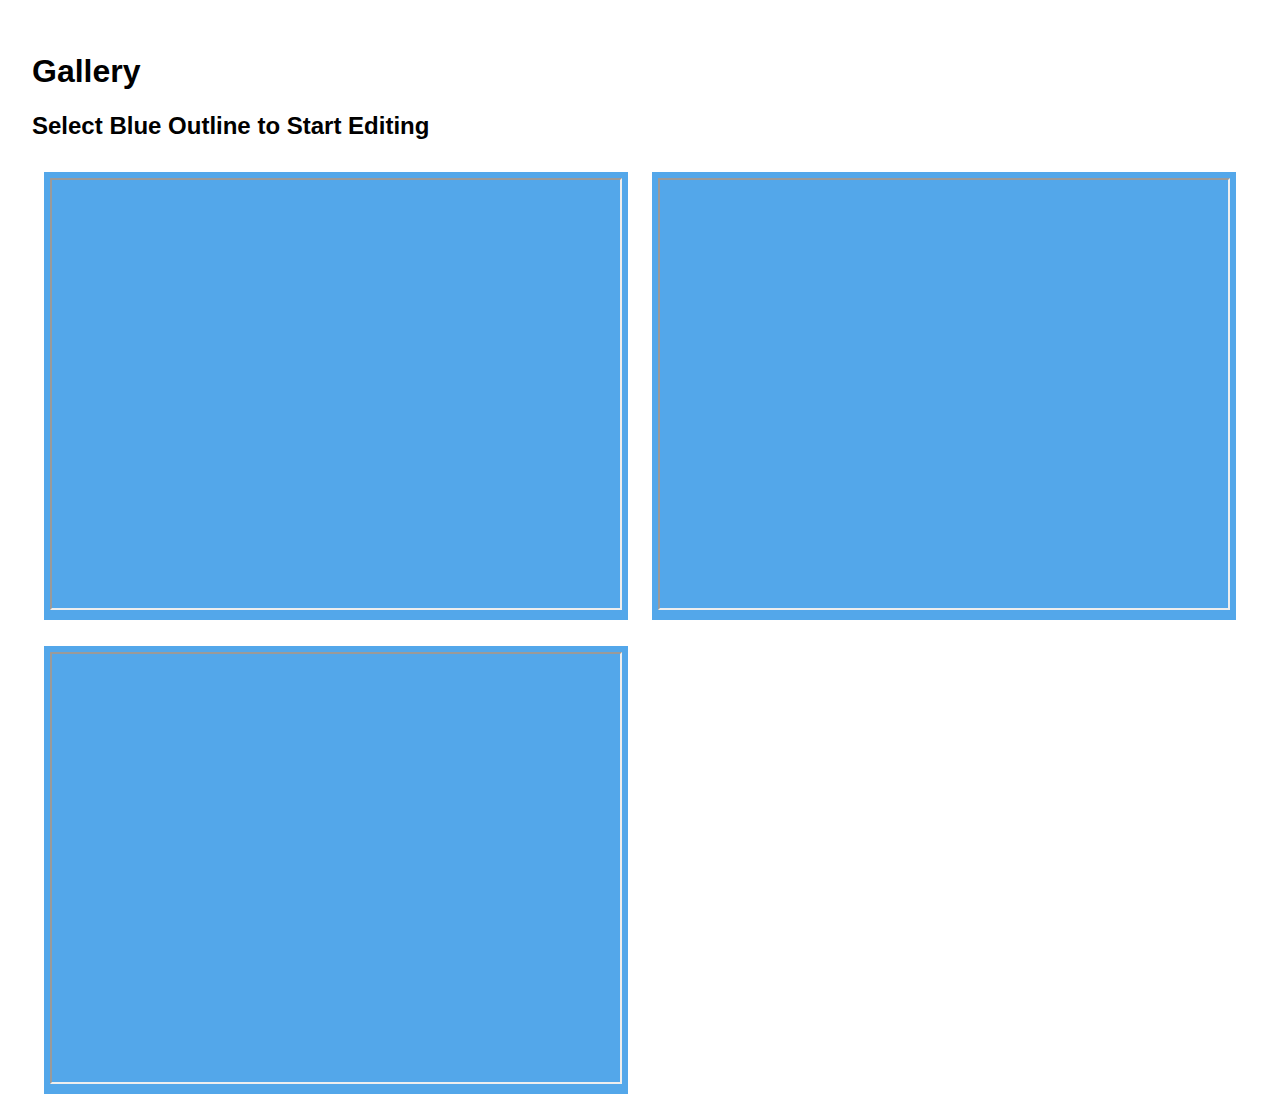
<file: iframe.html>
<!DOCTYPE html>
<html>

<head>
  <meta charset="UTF-8">
  <title>Layout Castle Builder</title>
  <meta name="robots" content="noindex">
  <link rel="stylesheet" href="css/style.css" media="screen" type="text/css" />
  <meta http-equiv="X-UA-Compatible" content="IE=Edge">
  <style>
  body{
    padding: 2rem;
  }
  .col-2{
    float: left;
    width: 48%;
    height: 50vh;
    overflow: hidden;
    margin:1%;
  }
  a{
    display:block;
    padding:1%;
    background:rgb(83, 167, 234);
  }
  iframe{
    height: 48vh;
    width: 100%;
  }
  </style>
</head>

<body>
  <h1>Gallery</h1>
  <h2>Select Blue Outline to Start Editing</h2>
  <div class="col-2">
    <a href="http://www.brandonbrule.com/dom-block-builder/index.html#%5B%5B100%2C0%2C1%2C0%2C%22%234361eb%22%2C%22%23ffffff%22%5D%2C%5B20%2C2%2C1%2C0%2C%22%234361eb%22%2C%22%23ffffff%22%5D%2C%5B18%2C0%2C1%2C0%2C%22%234361eb%22%2C%22%23ffffff%22%5D%2C%5B16%2C7%2C4%2C3%2C%22%234361eb%22%2C%22%23ffffff%22%5D%2C%5B16%2C34%2C4%2C10%2C%22%234361eb%22%2C%22%23ffffff%22%5D%2C%5B16%2C7%2C4%2C3%2C%22%234361eb%22%2C%22%23ffffff%22%5D%2C%5B18%2C7%2C1%2C0%2C%22%234361eb%22%2C%22%23ffffff%22%5D%2C%5B16%2C15%2C1%2C0%2C%22%234361eb%22%2C%22%23ffffff%22%5D%2C%5B12%2C14%2C7%2C1%2C%22%234361eb%22%2C%22%23ffffff%22%5D%2C%5B12%2C3%2C1%2C0%2C%22%234361eb%22%2C%22%23ffffff%22%5D%2C%5B10%2C3%2C1%2C0%2C%22%234361eb%22%2C%22%23ffffff%22%5D%2C%5B12%2C3%2C1%2C0%2C%22%234361eb%22%2C%22%23ffffff%22%5D%2C%5B10%2C0%2C1%2C0%2C%22%234361eb%22%2C%22%23ffffff%22%5D%2C%5B10%2C9%2C10%2C7%2C%22%234361eb%22%2C%22%23ffffff%22%5D%2C%5B10%2C0%2C1%2C0%2C%22%234361eb%22%2C%22%23ffffff%22%5D%2C%5B12%2C3%2C1%2C0%2C%22%234361eb%22%2C%22%23ffffff%22%5D%2C%5B10%2C0%2C1%2C0%2C%22%234361eb%22%2C%22%23ffffff%22%5D%2C%5B10%2C9%2C10%2C7%2C%22%234361eb%22%2C%22%23ffffff%22%5D%2C%5B10%2C0%2C1%2C0%2C%22%234361eb%22%2C%22%23ffffff%22%5D%2C%5B12%2C3%2C1%2C0%2C%22%234361eb%22%2C%22%23ffffff%22%5D%2C%5B10%2C0%2C1%2C0%2C%22%234361eb%22%2C%22%23ffffff%22%5D%2C%5B12%2C2%2C7%2C1%2C%22%234361eb%22%2C%22%23ffffff%22%5D%2C%5B10%2C4%2C1%2C0%2C%22%234361eb%22%2C%22%23ffffff%22%5D%2C%5B10%2C3%2C7%2C9%2C%22%234361eb%22%2C%22%23ffffff%22%5D%2C%5B10%2C1%2C1%2C0%2C%22%234361eb%22%2C%22%23ffffff%22%5D%2C%5B10%2C0%2C7%2C10%2C%22%234361eb%22%2C%22%23ffffff%22%5D%2C%5B10%2C1%2C1%2C0%2C%22%234361eb%22%2C%22%23ffffff%22%5D%2C%5B10%2C6%2C7%2C10%2C%22%234361eb%22%2C%22%23ffffff%22%5D%2C%5B10%2C1%2C7%2C7%2C%22%234361eb%22%2C%22%23ffffff%22%5D%2C%5B10%2C1%2C1%2C0%2C%22%234361eb%22%2C%22%23ffffff%22%5D%2C%5B12%2C1%2C1%2C0%2C%22%234361eb%22%2C%22%23ffffff%22%5D%2C%5B10%2C1%2C6%2C3%2C%22%234361eb%22%2C%22%23ffffff%22%5D%2C%5B12%2C2%2C1%2C0%2C%22%234361eb%22%2C%22%23ffffff%22%5D%2C%5B10%2C3%2C1%2C0%2C%22%234361eb%22%2C%22%23ffffff%22%5D%2C%5B8%2C0%2C1%2C0%2C%22%234361eb%22%2C%22%23ffffff%22%5D%2C%5B8%2C0%2C10%2C1%2C%22%234361eb%22%2C%22%23ffffff%22%5D%2C%5B8%2C0%2C10%2C2%2C%22%234361eb%22%2C%22%23ffffff%22%5D%2C%5B8%2C0%2C10%2C3%2C%22%234361eb%22%2C%22%23ffffff%22%5D%2C%5B8%2C0%2C10%2C2%2C%22%234361eb%22%2C%22%23ffffff%22%5D%2C%5B8%2C0%2C10%2C1%2C%22%234361eb%22%2C%22%23ffffff%22%5D%2C%5B8%2C0%2C1%2C0%2C%22%234361eb%22%2C%22%23ffffff%22%5D%2C%5B8%2C2%2C7%2C8%2C%22%234361eb%22%2C%22%23ffffff%22%5D%2C%5B8%2C2%2C9%2C8%2C%22%234361eb%22%2C%22%23ffffff%22%5D%2C%5B8%2C3%2C8%2C8%2C%22%234361eb%22%2C%22%23ffffff%22%5D%2C%5B8%2C3%2C7%2C10%2C%22%234361eb%22%2C%22%23ffffff%22%5D%2C%5B8%2C3%2C6%2C10%2C%22%234361eb%22%2C%22%23ffffff%22%5D%2C%5B8%2C2%2C5%2C10%2C%22%234361eb%22%2C%22%23ffffff%22%5D%2C%5B8%2C1%2C5%2C5%2C%22%234361eb%22%2C%22%23ffffff%22%5D%2C%5B8%2C1%2C5%2C3%2C%22%234361eb%22%2C%22%23ffffff%22%5D%2C%5B8%2C3%2C1%2C0%2C%22%234361eb%22%2C%22%23ffffff%22%5D%2C%5B8%2C1%2C10%2C10%2C%22%234361eb%22%2C%22%23ffffff%22%5D%2C%5B8%2C1%2C1%2C0%2C%22%234361eb%22%2C%22%23ffffff%22%5D%2C%5B6%2C4%2C5%2C8%2C%22%234361eb%22%2C%22%23ffffff%22%5D%2C%5B6%2C1%2C5%2C4%2C%22%234361eb%22%2C%22%23ffffff%22%5D%2C%5B6%2C2%2C4%2C4%2C%22%234361eb%22%2C%22%23ffffff%22%5D%2C%5B6%2C6%2C3%2C4%2C%22%234361eb%22%2C%22%23ffffff%22%5D%2C%5B6%2C10%2C2%2C4%2C%22%234361eb%22%2C%22%23ffffff%22%5D%2C%5B6%2C11%2C1%2C0%2C%22%234361eb%22%2C%22%23ffffff%22%5D%2C%5B4%2C2%2C6%2C4%2C%22%234361eb%22%2C%22%23ffffff%22%5D%2C%5B4%2C2%2C3%2C4%2C%22%234361eb%22%2C%22%23ffffff%22%5D%2C%5B2%2C2%2C2%2C4%2C%22%234361eb%22%2C%22%23ffffff%22%5D%2C%5B8%2C13%2C2%2C7%2C%22%23ffffff%22%2C%22%234361eb%22%5D%2C%5B8%2C13%2C1%2C0%2C%22%23ffffff%22%2C%22%234361eb%22%5D%5D"><iframe src="http://www.brandonbrule.com/dom-block-builder/index.html#%5B%5B100%2C0%2C1%2C0%2C%22%234361eb%22%2C%22%23ffffff%22%5D%2C%5B20%2C2%2C1%2C0%2C%22%234361eb%22%2C%22%23ffffff%22%5D%2C%5B18%2C0%2C1%2C0%2C%22%234361eb%22%2C%22%23ffffff%22%5D%2C%5B16%2C7%2C4%2C3%2C%22%234361eb%22%2C%22%23ffffff%22%5D%2C%5B16%2C34%2C4%2C10%2C%22%234361eb%22%2C%22%23ffffff%22%5D%2C%5B16%2C7%2C4%2C3%2C%22%234361eb%22%2C%22%23ffffff%22%5D%2C%5B18%2C7%2C1%2C0%2C%22%234361eb%22%2C%22%23ffffff%22%5D%2C%5B16%2C15%2C1%2C0%2C%22%234361eb%22%2C%22%23ffffff%22%5D%2C%5B12%2C14%2C7%2C1%2C%22%234361eb%22%2C%22%23ffffff%22%5D%2C%5B12%2C3%2C1%2C0%2C%22%234361eb%22%2C%22%23ffffff%22%5D%2C%5B10%2C3%2C1%2C0%2C%22%234361eb%22%2C%22%23ffffff%22%5D%2C%5B12%2C3%2C1%2C0%2C%22%234361eb%22%2C%22%23ffffff%22%5D%2C%5B10%2C0%2C1%2C0%2C%22%234361eb%22%2C%22%23ffffff%22%5D%2C%5B10%2C9%2C10%2C7%2C%22%234361eb%22%2C%22%23ffffff%22%5D%2C%5B10%2C0%2C1%2C0%2C%22%234361eb%22%2C%22%23ffffff%22%5D%2C%5B12%2C3%2C1%2C0%2C%22%234361eb%22%2C%22%23ffffff%22%5D%2C%5B10%2C0%2C1%2C0%2C%22%234361eb%22%2C%22%23ffffff%22%5D%2C%5B10%2C9%2C10%2C7%2C%22%234361eb%22%2C%22%23ffffff%22%5D%2C%5B10%2C0%2C1%2C0%2C%22%234361eb%22%2C%22%23ffffff%22%5D%2C%5B12%2C3%2C1%2C0%2C%22%234361eb%22%2C%22%23ffffff%22%5D%2C%5B10%2C0%2C1%2C0%2C%22%234361eb%22%2C%22%23ffffff%22%5D%2C%5B12%2C2%2C7%2C1%2C%22%234361eb%22%2C%22%23ffffff%22%5D%2C%5B10%2C4%2C1%2C0%2C%22%234361eb%22%2C%22%23ffffff%22%5D%2C%5B10%2C3%2C7%2C9%2C%22%234361eb%22%2C%22%23ffffff%22%5D%2C%5B10%2C1%2C1%2C0%2C%22%234361eb%22%2C%22%23ffffff%22%5D%2C%5B10%2C0%2C7%2C10%2C%22%234361eb%22%2C%22%23ffffff%22%5D%2C%5B10%2C1%2C1%2C0%2C%22%234361eb%22%2C%22%23ffffff%22%5D%2C%5B10%2C6%2C7%2C10%2C%22%234361eb%22%2C%22%23ffffff%22%5D%2C%5B10%2C1%2C7%2C7%2C%22%234361eb%22%2C%22%23ffffff%22%5D%2C%5B10%2C1%2C1%2C0%2C%22%234361eb%22%2C%22%23ffffff%22%5D%2C%5B12%2C1%2C1%2C0%2C%22%234361eb%22%2C%22%23ffffff%22%5D%2C%5B10%2C1%2C6%2C3%2C%22%234361eb%22%2C%22%23ffffff%22%5D%2C%5B12%2C2%2C1%2C0%2C%22%234361eb%22%2C%22%23ffffff%22%5D%2C%5B10%2C3%2C1%2C0%2C%22%234361eb%22%2C%22%23ffffff%22%5D%2C%5B8%2C0%2C1%2C0%2C%22%234361eb%22%2C%22%23ffffff%22%5D%2C%5B8%2C0%2C10%2C1%2C%22%234361eb%22%2C%22%23ffffff%22%5D%2C%5B8%2C0%2C10%2C2%2C%22%234361eb%22%2C%22%23ffffff%22%5D%2C%5B8%2C0%2C10%2C3%2C%22%234361eb%22%2C%22%23ffffff%22%5D%2C%5B8%2C0%2C10%2C2%2C%22%234361eb%22%2C%22%23ffffff%22%5D%2C%5B8%2C0%2C10%2C1%2C%22%234361eb%22%2C%22%23ffffff%22%5D%2C%5B8%2C0%2C1%2C0%2C%22%234361eb%22%2C%22%23ffffff%22%5D%2C%5B8%2C2%2C7%2C8%2C%22%234361eb%22%2C%22%23ffffff%22%5D%2C%5B8%2C2%2C9%2C8%2C%22%234361eb%22%2C%22%23ffffff%22%5D%2C%5B8%2C3%2C8%2C8%2C%22%234361eb%22%2C%22%23ffffff%22%5D%2C%5B8%2C3%2C7%2C10%2C%22%234361eb%22%2C%22%23ffffff%22%5D%2C%5B8%2C3%2C6%2C10%2C%22%234361eb%22%2C%22%23ffffff%22%5D%2C%5B8%2C2%2C5%2C10%2C%22%234361eb%22%2C%22%23ffffff%22%5D%2C%5B8%2C1%2C5%2C5%2C%22%234361eb%22%2C%22%23ffffff%22%5D%2C%5B8%2C1%2C5%2C3%2C%22%234361eb%22%2C%22%23ffffff%22%5D%2C%5B8%2C3%2C1%2C0%2C%22%234361eb%22%2C%22%23ffffff%22%5D%2C%5B8%2C1%2C10%2C10%2C%22%234361eb%22%2C%22%23ffffff%22%5D%2C%5B8%2C1%2C1%2C0%2C%22%234361eb%22%2C%22%23ffffff%22%5D%2C%5B6%2C4%2C5%2C8%2C%22%234361eb%22%2C%22%23ffffff%22%5D%2C%5B6%2C1%2C5%2C4%2C%22%234361eb%22%2C%22%23ffffff%22%5D%2C%5B6%2C2%2C4%2C4%2C%22%234361eb%22%2C%22%23ffffff%22%5D%2C%5B6%2C6%2C3%2C4%2C%22%234361eb%22%2C%22%23ffffff%22%5D%2C%5B6%2C10%2C2%2C4%2C%22%234361eb%22%2C%22%23ffffff%22%5D%2C%5B6%2C11%2C1%2C0%2C%22%234361eb%22%2C%22%23ffffff%22%5D%2C%5B4%2C2%2C6%2C4%2C%22%234361eb%22%2C%22%23ffffff%22%5D%2C%5B4%2C2%2C3%2C4%2C%22%234361eb%22%2C%22%23ffffff%22%5D%2C%5B2%2C2%2C2%2C4%2C%22%234361eb%22%2C%22%23ffffff%22%5D%2C%5B8%2C13%2C2%2C7%2C%22%23ffffff%22%2C%22%234361eb%22%5D%2C%5B8%2C13%2C1%2C0%2C%22%23ffffff%22%2C%22%234361eb%22%5D%5D">
    </iframe></a>
  </div>

<div class="col-2">
<a href="http://www.brandonbrule.com/dom-block-builder/index.html#%5B%5B100%2C84%2C1%2C0%2C%22%23111111%22%2C%22%23ffffff%22%5D%2C%5B100%2C84%2C1%2C0%2C%22%23111111%22%2C%22%23ffffff%22%5D%2C%5B84%2C55%2C2%2C10%2C%22%23111111%22%2C%22%23ffffff%22%5D%2C%5B84%2C69%2C6%2C10%2C%22%23111111%22%2C%22%23ffffff%22%5D%2C%5B84%2C69%2C6%2C10%2C%22%23111111%22%2C%22%23ffffff%22%5D%2C%5B84%2C21%2C2%2C10%2C%22%23111111%22%2C%22%23ffffff%22%5D%2C%5B84%2C22%2C1%2C0%2C%22%23111111%22%2C%22%23ffffff%22%5D%2C%5B78%2C45%2C2%2C3%2C%22%23111111%22%2C%22%23ffffff%22%5D%2C%5B72%2C17%2C1%2C0%2C%22%23111111%22%2C%22%23ffffff%22%5D%2C%5B68%2C17%2C1%2C0%2C%22%23111111%22%2C%22%23ffffff%22%5D%2C%5B64%2C5%2C1%2C0%2C%22%23111111%22%2C%22%23ffffff%22%5D%2C%5B68%2C21%2C1%2C0%2C%22%23111111%22%2C%22%23ffffff%22%5D%2C%5B68%2C5%2C5%2C8%2C%22%23111111%22%2C%22%23ffffff%22%5D%2C%5B68%2C29%2C5%2C7%2C%22%23111111%22%2C%22%23ffffff%22%5D%2C%5B68%2C5%2C5%2C5%2C%22%23111111%22%2C%22%23ffffff%22%5D%2C%5B68%2C19%2C1%2C0%2C%22%23111111%22%2C%22%23ffffff%22%5D%2C%5B64%2C5%2C1%2C0%2C%22%23111111%22%2C%22%23ffffff%22%5D%2C%5B62%2C4%2C10%2C1%2C%22%23111111%22%2C%22%23ffffff%22%5D%2C%5B64%2C5%2C10%2C1%2C%22%23111111%22%2C%22%23ffffff%22%5D%2C%5B64%2C5%2C10%2C1%2C%22%23111111%22%2C%22%23ffffff%22%5D%2C%5B62%2C5%2C10%2C1%2C%22%23111111%22%2C%22%23ffffff%22%5D%2C%5B67%2C17%2C1%2C0%2C%22%23111111%22%2C%22%23ffffff%22%5D%2C%5B67%2C17%2C3%2C1%2C%22%23111111%22%2C%22%23ffffff%22%5D%2C%5B67%2C17%2C3%2C2%2C%22%23111111%22%2C%22%23ffffff%22%5D%2C%5B67%2C17%2C3%2C4%2C%22%23111111%22%2C%22%23ffffff%22%5D%2C%5B67%2C17%2C3%2C6%2C%22%23111111%22%2C%22%23ffffff%22%5D%2C%5B67%2C17%2C3%2C4%2C%22%23111111%22%2C%22%23ffffff%22%5D%2C%5B67%2C17%2C3%2C2%2C%22%23111111%22%2C%22%23ffffff%22%5D%2C%5B67%2C17%2C3%2C1%2C%22%23111111%22%2C%22%23ffffff%22%5D%2C%5B67%2C17%2C1%2C0%2C%22%23111111%22%2C%22%23ffffff%22%5D%2C%5B64%2C5%2C1%2C0%2C%22%23111111%22%2C%22%23ffffff%22%5D%2C%5B64%2C30%2C6%2C1%2C%22%23111111%22%2C%22%23ffffff%22%5D%2C%5B64%2C5%2C1%2C0%2C%22%23111111%22%2C%22%23ffffff%22%5D%2C%5B68%2C25%2C1%2C0%2C%22%23111111%22%2C%22%23ffffff%22%5D%2C%5B67%2C17%2C4%2C10%2C%22%23111111%22%2C%22%23ffffff%22%5D%2C%5B67%2C17%2C4%2C10%2C%22%23111111%22%2C%22%23ffffff%22%5D%2C%5B67%2C17%2C4%2C10%2C%22%23111111%22%2C%22%23ffffff%22%5D%2C%5B67%2C17%2C4%2C10%2C%22%23111111%22%2C%22%23ffffff%22%5D%2C%5B67%2C17%2C4%2C10%2C%22%23111111%22%2C%22%23ffffff%22%5D%2C%5B67%2C17%2C4%2C10%2C%22%23111111%22%2C%22%23ffffff%22%5D%2C%5B67%2C17%2C4%2C7%2C%22%23111111%22%2C%22%23ffffff%22%5D%2C%5B67%2C17%2C4%2C3%2C%22%23111111%22%2C%22%23ffffff%22%5D%2C%5B67%2C17%2C1%2C0%2C%22%23111111%22%2C%22%23ffffff%22%5D%2C%5B64%2C17%2C10%2C1%2C%22%23111111%22%2C%22%23ffffff%22%5D%2C%5B67%2C17%2C1%2C0%2C%22%23111111%22%2C%22%23ffffff%22%5D%2C%5B64%2C37%2C1%2C0%2C%22%23111111%22%2C%22%23ffffff%22%5D%2C%5B64%2C7%2C4%2C6%2C%22%23111111%22%2C%22%23ffffff%22%5D%2C%5B64%2C8%2C8%2C6%2C%22%23111111%22%2C%22%23ffffff%22%5D%2C%5B64%2C7%2C4%2C6%2C%22%23111111%22%2C%22%23ffffff%22%5D%2C%5B64%2C17%2C8%2C6%2C%22%23111111%22%2C%22%23ffffff%22%5D%2C%5B64%2C23%2C1%2C0%2C%22%23111111%22%2C%22%23ffffff%22%5D%2C%5B64%2C5%2C1%2C0%2C%22%23111111%22%2C%22%23ffffff%22%5D%2C%5B64%2C5%2C10%2C6%2C%22%23111111%22%2C%22%23ffffff%22%5D%2C%5B64%2C18%2C1%2C0%2C%22%23111111%22%2C%22%23ffffff%22%5D%2C%5B62%2C4%2C10%2C1%2C%22%23111111%22%2C%22%23ffffff%22%5D%2C%5B64%2C29%2C1%2C0%2C%22%23111111%22%2C%22%23ffffff%22%5D%2C%5B67%2C4%2C1%2C0%2C%22%23111111%22%2C%22%23ffffff%22%5D%2C%5B65%2C4%2C1%2C0%2C%22%23111111%22%2C%22%23ffffff%22%5D%2C%5B63%2C4%2C1%2C0%2C%22%23111111%22%2C%22%23ffffff%22%5D%2C%5B61%2C4%2C1%2C0%2C%22%23111111%22%2C%22%23ffffff%22%5D%2C%5B58%2C4%2C1%2C0%2C%22%23111111%22%2C%22%23ffffff%22%5D%2C%5B56%2C4%2C1%2C0%2C%22%23111111%22%2C%22%23ffffff%22%5D%2C%5B51%2C41%2C1%2C0%2C%22%23111111%22%2C%22%23ffffff%22%5D%2C%5B46%2C65%2C1%2C0%2C%22%23111111%22%2C%22%23ffffff%22%5D%2C%5B46%2C54%2C3%2C10%2C%22%23111111%22%2C%22%23ffffff%22%5D%2C%5B46%2C11%2C3%2C8%2C%22%23111111%22%2C%22%23ffffff%22%5D%2C%5B46%2C55%2C1%2C0%2C%22%23111111%22%2C%22%23ffffff%22%5D%2C%5B46%2C15%2C10%2C5%2C%22%23111111%22%2C%22%23ffffff%22%5D%2C%5B46%2C39%2C1%2C0%2C%22%23111111%22%2C%22%23ffffff%22%5D%2C%5B50%2C29%2C1%2C0%2C%22%23111111%22%2C%22%23ffffff%22%5D%2C%5B46%2C18%2C10%2C1%2C%22%23111111%22%2C%22%23ffffff%22%5D%2C%5B50%2C15%2C1%2C0%2C%22%23111111%22%2C%22%23ffffff%22%5D%2C%5B46%2C5%2C1%2C0%2C%22%23111111%22%2C%22%23ffffff%22%5D%2C%5B42%2C19%2C1%2C0%2C%22%23111111%22%2C%22%23ffffff%22%5D%2C%5B42%2C19%2C4%2C10%2C%22%23111111%22%2C%22%23ffffff%22%5D%2C%5B43%2C6%2C1%2C0%2C%22%23111111%22%2C%22%23ffffff%22%5D%2C%5B41%2C6%2C1%2C0%2C%22%23111111%22%2C%22%23ffffff%22%5D%2C%5B39%2C6%2C1%2C0%2C%22%23111111%22%2C%22%23ffffff%22%5D%2C%5B36%2C6%2C1%2C0%2C%22%23111111%22%2C%22%23ffffff%22%5D%2C%5B33%2C6%2C1%2C0%2C%22%23111111%22%2C%22%23ffffff%22%5D%2C%5B29%2C6%2C1%2C0%2C%22%23111111%22%2C%22%23ffffff%22%5D%2C%5B25%2C6%2C1%2C0%2C%22%23111111%22%2C%22%23ffffff%22%5D%2C%5B22%2C11%2C1%2C0%2C%22%23111111%22%2C%22%23ffffff%22%5D%2C%5B24%2C5%2C1%2C0%2C%22%23111111%22%2C%22%23ffffff%22%5D%2C%5B20%2C23%2C6%2C1%2C%22%23111111%22%2C%22%23ffffff%22%5D%2C%5B24%2C5%2C1%2C0%2C%22%23111111%22%2C%22%23ffffff%22%5D%2C%5B16%2C23%2C3%2C1%2C%22%23111111%22%2C%22%23ffffff%22%5D%2C%5B14%2C23%2C2%2C1%2C%22%23111111%22%2C%22%23ffffff%22%5D%2C%5B14%2C23%2C1%2C0%2C%22%23111111%22%2C%22%23ffffff%22%5D%2C%5B14%2C1%2C10%2C1%2C%22%23111111%22%2C%22%23ffffff%22%5D%2C%5B14%2C2%2C1%2C0%2C%22%23111111%22%2C%22%23ffffff%22%5D%2C%5B14%2C23%2C10%2C1%2C%22%23111111%22%2C%22%23ffffff%22%5D%2C%5B14%2C2%2C1%2C0%2C%22%23111111%22%2C%22%23ffffff%22%5D%2C%5B14%2C1%2C10%2C1%2C%22%23111111%22%2C%22%23ffffff%22%5D%2C%5B14%2C8%2C1%2C0%2C%22%23111111%22%2C%22%23ffffff%22%5D%2C%5B14%2C1%2C1%2C0%2C%22%23111111%22%2C%22%23ffffff%22%5D%2C%5B14%2C1%2C1%2C0%2C%22%23111111%22%2C%22%23ffffff%22%5D%2C%5B16%2C16%2C1%2C0%2C%22%23111111%22%2C%22%23ffffff%22%5D%2C%5B14%2C1%2C1%2C0%2C%22%23111111%22%2C%22%23ffffff%22%5D%2C%5B16%2C1%2C1%2C0%2C%22%23111111%22%2C%22%23ffffff%22%5D%2C%5B16%2C5%2C1%2C0%2C%22%23111111%22%2C%22%23ffffff%22%5D%2C%5B13%2C5%2C3%2C1%2C%22%23111111%22%2C%22%23ffffff%22%5D%2C%5B10%2C5%2C7%2C1%2C%22%23111111%22%2C%22%23ffffff%22%5D%2C%5B12%2C5%2C1%2C0%2C%22%23111111%22%2C%22%23ffffff%22%5D%2C%5B8%2C17%2C3%2C1%2C%22%23111111%22%2C%22%23ffffff%22%5D%2C%5B8%2C19%2C10%2C1%2C%22%23111111%22%2C%22%23ffffff%22%5D%2C%5B7%2C1%2C1%2C0%2C%22%23111111%22%2C%22%23ffffff%22%5D%2C%5B6%2C1%2C1%2C0%2C%22%23111111%22%2C%22%23ffffff%22%5D%2C%5B3%2C1%2C1%2C0%2C%22%23111111%22%2C%22%23ffffff%22%5D%2C%5B3%2C1%2C1%2C0%2C%22%23111111%22%2C%22%23ffffff%22%5D%2C%5B4%2C18%2C4%2C6%2C%22%23111111%22%2C%22%23ffffff%22%5D%2C%5B4%2C18%2C4%2C6%2C%22%23111111%22%2C%22%23ffffff%22%5D%2C%5B2%2C1%2C4%2C8%2C%22%23111111%22%2C%22%23ffffff%22%5D%2C%5B4%2C3%2C1%2C0%2C%22%23111111%22%2C%22%23ffffff%22%5D%2C%5B2%2C1%2C1%2C0%2C%22%23111111%22%2C%22%23ffffff%22%5D%2C%5B34%2C3%2C2%2C4%2C%22%23ffffff%22%2C%22%23111111%22%5D%2C%5B14%2C5%2C2%2C4%2C%22%23ffffff%22%2C%22%23111111%22%5D%2C%5B6%2C33%2C2%2C2%2C%22%23ffffff%22%2C%22%23111111%22%5D%2C%5B4%2C17%2C1%2C0%2C%22%23ffffff%22%2C%22%23111111%22%5D%5D"><iframe src="http://www.brandonbrule.com/dom-block-builder/index.html#%5B%5B100%2C84%2C1%2C0%2C%22%23111111%22%2C%22%23ffffff%22%5D%2C%5B100%2C84%2C1%2C0%2C%22%23111111%22%2C%22%23ffffff%22%5D%2C%5B84%2C55%2C2%2C10%2C%22%23111111%22%2C%22%23ffffff%22%5D%2C%5B84%2C69%2C6%2C10%2C%22%23111111%22%2C%22%23ffffff%22%5D%2C%5B84%2C69%2C6%2C10%2C%22%23111111%22%2C%22%23ffffff%22%5D%2C%5B84%2C21%2C2%2C10%2C%22%23111111%22%2C%22%23ffffff%22%5D%2C%5B84%2C22%2C1%2C0%2C%22%23111111%22%2C%22%23ffffff%22%5D%2C%5B78%2C45%2C2%2C3%2C%22%23111111%22%2C%22%23ffffff%22%5D%2C%5B72%2C17%2C1%2C0%2C%22%23111111%22%2C%22%23ffffff%22%5D%2C%5B68%2C17%2C1%2C0%2C%22%23111111%22%2C%22%23ffffff%22%5D%2C%5B64%2C5%2C1%2C0%2C%22%23111111%22%2C%22%23ffffff%22%5D%2C%5B68%2C21%2C1%2C0%2C%22%23111111%22%2C%22%23ffffff%22%5D%2C%5B68%2C5%2C5%2C8%2C%22%23111111%22%2C%22%23ffffff%22%5D%2C%5B68%2C29%2C5%2C7%2C%22%23111111%22%2C%22%23ffffff%22%5D%2C%5B68%2C5%2C5%2C5%2C%22%23111111%22%2C%22%23ffffff%22%5D%2C%5B68%2C19%2C1%2C0%2C%22%23111111%22%2C%22%23ffffff%22%5D%2C%5B64%2C5%2C1%2C0%2C%22%23111111%22%2C%22%23ffffff%22%5D%2C%5B62%2C4%2C10%2C1%2C%22%23111111%22%2C%22%23ffffff%22%5D%2C%5B64%2C5%2C10%2C1%2C%22%23111111%22%2C%22%23ffffff%22%5D%2C%5B64%2C5%2C10%2C1%2C%22%23111111%22%2C%22%23ffffff%22%5D%2C%5B62%2C5%2C10%2C1%2C%22%23111111%22%2C%22%23ffffff%22%5D%2C%5B67%2C17%2C1%2C0%2C%22%23111111%22%2C%22%23ffffff%22%5D%2C%5B67%2C17%2C3%2C1%2C%22%23111111%22%2C%22%23ffffff%22%5D%2C%5B67%2C17%2C3%2C2%2C%22%23111111%22%2C%22%23ffffff%22%5D%2C%5B67%2C17%2C3%2C4%2C%22%23111111%22%2C%22%23ffffff%22%5D%2C%5B67%2C17%2C3%2C6%2C%22%23111111%22%2C%22%23ffffff%22%5D%2C%5B67%2C17%2C3%2C4%2C%22%23111111%22%2C%22%23ffffff%22%5D%2C%5B67%2C17%2C3%2C2%2C%22%23111111%22%2C%22%23ffffff%22%5D%2C%5B67%2C17%2C3%2C1%2C%22%23111111%22%2C%22%23ffffff%22%5D%2C%5B67%2C17%2C1%2C0%2C%22%23111111%22%2C%22%23ffffff%22%5D%2C%5B64%2C5%2C1%2C0%2C%22%23111111%22%2C%22%23ffffff%22%5D%2C%5B64%2C30%2C6%2C1%2C%22%23111111%22%2C%22%23ffffff%22%5D%2C%5B64%2C5%2C1%2C0%2C%22%23111111%22%2C%22%23ffffff%22%5D%2C%5B68%2C25%2C1%2C0%2C%22%23111111%22%2C%22%23ffffff%22%5D%2C%5B67%2C17%2C4%2C10%2C%22%23111111%22%2C%22%23ffffff%22%5D%2C%5B67%2C17%2C4%2C10%2C%22%23111111%22%2C%22%23ffffff%22%5D%2C%5B67%2C17%2C4%2C10%2C%22%23111111%22%2C%22%23ffffff%22%5D%2C%5B67%2C17%2C4%2C10%2C%22%23111111%22%2C%22%23ffffff%22%5D%2C%5B67%2C17%2C4%2C10%2C%22%23111111%22%2C%22%23ffffff%22%5D%2C%5B67%2C17%2C4%2C10%2C%22%23111111%22%2C%22%23ffffff%22%5D%2C%5B67%2C17%2C4%2C7%2C%22%23111111%22%2C%22%23ffffff%22%5D%2C%5B67%2C17%2C4%2C3%2C%22%23111111%22%2C%22%23ffffff%22%5D%2C%5B67%2C17%2C1%2C0%2C%22%23111111%22%2C%22%23ffffff%22%5D%2C%5B64%2C17%2C10%2C1%2C%22%23111111%22%2C%22%23ffffff%22%5D%2C%5B67%2C17%2C1%2C0%2C%22%23111111%22%2C%22%23ffffff%22%5D%2C%5B64%2C37%2C1%2C0%2C%22%23111111%22%2C%22%23ffffff%22%5D%2C%5B64%2C7%2C4%2C6%2C%22%23111111%22%2C%22%23ffffff%22%5D%2C%5B64%2C8%2C8%2C6%2C%22%23111111%22%2C%22%23ffffff%22%5D%2C%5B64%2C7%2C4%2C6%2C%22%23111111%22%2C%22%23ffffff%22%5D%2C%5B64%2C17%2C8%2C6%2C%22%23111111%22%2C%22%23ffffff%22%5D%2C%5B64%2C23%2C1%2C0%2C%22%23111111%22%2C%22%23ffffff%22%5D%2C%5B64%2C5%2C1%2C0%2C%22%23111111%22%2C%22%23ffffff%22%5D%2C%5B64%2C5%2C10%2C6%2C%22%23111111%22%2C%22%23ffffff%22%5D%2C%5B64%2C18%2C1%2C0%2C%22%23111111%22%2C%22%23ffffff%22%5D%2C%5B62%2C4%2C10%2C1%2C%22%23111111%22%2C%22%23ffffff%22%5D%2C%5B64%2C29%2C1%2C0%2C%22%23111111%22%2C%22%23ffffff%22%5D%2C%5B67%2C4%2C1%2C0%2C%22%23111111%22%2C%22%23ffffff%22%5D%2C%5B65%2C4%2C1%2C0%2C%22%23111111%22%2C%22%23ffffff%22%5D%2C%5B63%2C4%2C1%2C0%2C%22%23111111%22%2C%22%23ffffff%22%5D%2C%5B61%2C4%2C1%2C0%2C%22%23111111%22%2C%22%23ffffff%22%5D%2C%5B58%2C4%2C1%2C0%2C%22%23111111%22%2C%22%23ffffff%22%5D%2C%5B56%2C4%2C1%2C0%2C%22%23111111%22%2C%22%23ffffff%22%5D%2C%5B51%2C41%2C1%2C0%2C%22%23111111%22%2C%22%23ffffff%22%5D%2C%5B46%2C65%2C1%2C0%2C%22%23111111%22%2C%22%23ffffff%22%5D%2C%5B46%2C54%2C3%2C10%2C%22%23111111%22%2C%22%23ffffff%22%5D%2C%5B46%2C11%2C3%2C8%2C%22%23111111%22%2C%22%23ffffff%22%5D%2C%5B46%2C55%2C1%2C0%2C%22%23111111%22%2C%22%23ffffff%22%5D%2C%5B46%2C15%2C10%2C5%2C%22%23111111%22%2C%22%23ffffff%22%5D%2C%5B46%2C39%2C1%2C0%2C%22%23111111%22%2C%22%23ffffff%22%5D%2C%5B50%2C29%2C1%2C0%2C%22%23111111%22%2C%22%23ffffff%22%5D%2C%5B46%2C18%2C10%2C1%2C%22%23111111%22%2C%22%23ffffff%22%5D%2C%5B50%2C15%2C1%2C0%2C%22%23111111%22%2C%22%23ffffff%22%5D%2C%5B46%2C5%2C1%2C0%2C%22%23111111%22%2C%22%23ffffff%22%5D%2C%5B42%2C19%2C1%2C0%2C%22%23111111%22%2C%22%23ffffff%22%5D%2C%5B42%2C19%2C4%2C10%2C%22%23111111%22%2C%22%23ffffff%22%5D%2C%5B43%2C6%2C1%2C0%2C%22%23111111%22%2C%22%23ffffff%22%5D%2C%5B41%2C6%2C1%2C0%2C%22%23111111%22%2C%22%23ffffff%22%5D%2C%5B39%2C6%2C1%2C0%2C%22%23111111%22%2C%22%23ffffff%22%5D%2C%5B36%2C6%2C1%2C0%2C%22%23111111%22%2C%22%23ffffff%22%5D%2C%5B33%2C6%2C1%2C0%2C%22%23111111%22%2C%22%23ffffff%22%5D%2C%5B29%2C6%2C1%2C0%2C%22%23111111%22%2C%22%23ffffff%22%5D%2C%5B25%2C6%2C1%2C0%2C%22%23111111%22%2C%22%23ffffff%22%5D%2C%5B22%2C11%2C1%2C0%2C%22%23111111%22%2C%22%23ffffff%22%5D%2C%5B24%2C5%2C1%2C0%2C%22%23111111%22%2C%22%23ffffff%22%5D%2C%5B20%2C23%2C6%2C1%2C%22%23111111%22%2C%22%23ffffff%22%5D%2C%5B24%2C5%2C1%2C0%2C%22%23111111%22%2C%22%23ffffff%22%5D%2C%5B16%2C23%2C3%2C1%2C%22%23111111%22%2C%22%23ffffff%22%5D%2C%5B14%2C23%2C2%2C1%2C%22%23111111%22%2C%22%23ffffff%22%5D%2C%5B14%2C23%2C1%2C0%2C%22%23111111%22%2C%22%23ffffff%22%5D%2C%5B14%2C1%2C10%2C1%2C%22%23111111%22%2C%22%23ffffff%22%5D%2C%5B14%2C2%2C1%2C0%2C%22%23111111%22%2C%22%23ffffff%22%5D%2C%5B14%2C23%2C10%2C1%2C%22%23111111%22%2C%22%23ffffff%22%5D%2C%5B14%2C2%2C1%2C0%2C%22%23111111%22%2C%22%23ffffff%22%5D%2C%5B14%2C1%2C10%2C1%2C%22%23111111%22%2C%22%23ffffff%22%5D%2C%5B14%2C8%2C1%2C0%2C%22%23111111%22%2C%22%23ffffff%22%5D%2C%5B14%2C1%2C1%2C0%2C%22%23111111%22%2C%22%23ffffff%22%5D%2C%5B14%2C1%2C1%2C0%2C%22%23111111%22%2C%22%23ffffff%22%5D%2C%5B16%2C16%2C1%2C0%2C%22%23111111%22%2C%22%23ffffff%22%5D%2C%5B14%2C1%2C1%2C0%2C%22%23111111%22%2C%22%23ffffff%22%5D%2C%5B16%2C1%2C1%2C0%2C%22%23111111%22%2C%22%23ffffff%22%5D%2C%5B16%2C5%2C1%2C0%2C%22%23111111%22%2C%22%23ffffff%22%5D%2C%5B13%2C5%2C3%2C1%2C%22%23111111%22%2C%22%23ffffff%22%5D%2C%5B10%2C5%2C7%2C1%2C%22%23111111%22%2C%22%23ffffff%22%5D%2C%5B12%2C5%2C1%2C0%2C%22%23111111%22%2C%22%23ffffff%22%5D%2C%5B8%2C17%2C3%2C1%2C%22%23111111%22%2C%22%23ffffff%22%5D%2C%5B8%2C19%2C10%2C1%2C%22%23111111%22%2C%22%23ffffff%22%5D%2C%5B7%2C1%2C1%2C0%2C%22%23111111%22%2C%22%23ffffff%22%5D%2C%5B6%2C1%2C1%2C0%2C%22%23111111%22%2C%22%23ffffff%22%5D%2C%5B3%2C1%2C1%2C0%2C%22%23111111%22%2C%22%23ffffff%22%5D%2C%5B3%2C1%2C1%2C0%2C%22%23111111%22%2C%22%23ffffff%22%5D%2C%5B4%2C18%2C4%2C6%2C%22%23111111%22%2C%22%23ffffff%22%5D%2C%5B4%2C18%2C4%2C6%2C%22%23111111%22%2C%22%23ffffff%22%5D%2C%5B2%2C1%2C4%2C8%2C%22%23111111%22%2C%22%23ffffff%22%5D%2C%5B4%2C3%2C1%2C0%2C%22%23111111%22%2C%22%23ffffff%22%5D%2C%5B2%2C1%2C1%2C0%2C%22%23111111%22%2C%22%23ffffff%22%5D%2C%5B34%2C3%2C2%2C4%2C%22%23ffffff%22%2C%22%23111111%22%5D%2C%5B14%2C5%2C2%2C4%2C%22%23ffffff%22%2C%22%23111111%22%5D%2C%5B6%2C33%2C2%2C2%2C%22%23ffffff%22%2C%22%23111111%22%5D%2C%5B4%2C17%2C1%2C0%2C%22%23ffffff%22%2C%22%23111111%22%5D%5D">
</iframe></a>
</div>

<div class="col-2">
  <a href="http://brandonbrule.com/dom-block-builder/index.html#%5B%5B78%2C3%2C1%2C0%2C%22%23111111%22%2C%22%23ffffff%22%5D%2C%5B74%2C2%2C2%2C1%2C%22%23111111%22%2C%22%23ffffff%22%5D%2C%5B74%2C1%2C10%2C1%2C%22%23111111%22%2C%22%23ffffff%22%5D%2C%5B74%2C1%2C10%2C1%2C%22%23111111%22%2C%22%23ffffff%22%5D%2C%5B72%2C1%2C10%2C1%2C%22%23111111%22%2C%22%23ffffff%22%5D%2C%5B70%2C1%2C10%2C1%2C%22%23111111%22%2C%22%23ffffff%22%5D%2C%5B68%2C1%2C10%2C1%2C%22%23111111%22%2C%22%23ffffff%22%5D%2C%5B66%2C1%2C10%2C1%2C%22%23111111%22%2C%22%23ffffff%22%5D%2C%5B64%2C1%2C10%2C1%2C%22%23111111%22%2C%22%23ffffff%22%5D%2C%5B62%2C1%2C10%2C1%2C%22%23111111%22%2C%22%23ffffff%22%5D%2C%5B60%2C1%2C10%2C1%2C%22%23111111%22%2C%22%23ffffff%22%5D%2C%5B58%2C1%2C10%2C1%2C%22%23111111%22%2C%22%23ffffff%22%5D%2C%5B56%2C1%2C10%2C1%2C%22%23111111%22%2C%22%23ffffff%22%5D%2C%5B54%2C1%2C10%2C1%2C%22%23111111%22%2C%22%23ffffff%22%5D%2C%5B10%2C7%2C10%2C1%2C%22%23111111%22%2C%22%23ffffff%22%5D%2C%5B50%2C7%2C5%2C1%2C%22%23111111%22%2C%22%23ffffff%22%5D%2C%5B50%2C7%2C5%2C1%2C%22%23111111%22%2C%22%23ffffff%22%5D%2C%5B50%2C29%2C5%2C1%2C%22%23111111%22%2C%22%23ffffff%22%5D%2C%5B30%2C1%2C10%2C1%2C%22%23111111%22%2C%22%23ffffff%22%5D%2C%5B30%2C15%2C5%2C1%2C%22%23ffffff%22%2C%22%23ffffff%22%5D%5D"><iframe src="http://brandonbrule.com/dom-block-builder/index.html#%5B%5B78%2C3%2C1%2C0%2C%22%23111111%22%2C%22%23ffffff%22%5D%2C%5B74%2C2%2C2%2C1%2C%22%23111111%22%2C%22%23ffffff%22%5D%2C%5B74%2C1%2C10%2C1%2C%22%23111111%22%2C%22%23ffffff%22%5D%2C%5B74%2C1%2C10%2C1%2C%22%23111111%22%2C%22%23ffffff%22%5D%2C%5B72%2C1%2C10%2C1%2C%22%23111111%22%2C%22%23ffffff%22%5D%2C%5B70%2C1%2C10%2C1%2C%22%23111111%22%2C%22%23ffffff%22%5D%2C%5B68%2C1%2C10%2C1%2C%22%23111111%22%2C%22%23ffffff%22%5D%2C%5B66%2C1%2C10%2C1%2C%22%23111111%22%2C%22%23ffffff%22%5D%2C%5B64%2C1%2C10%2C1%2C%22%23111111%22%2C%22%23ffffff%22%5D%2C%5B62%2C1%2C10%2C1%2C%22%23111111%22%2C%22%23ffffff%22%5D%2C%5B60%2C1%2C10%2C1%2C%22%23111111%22%2C%22%23ffffff%22%5D%2C%5B58%2C1%2C10%2C1%2C%22%23111111%22%2C%22%23ffffff%22%5D%2C%5B56%2C1%2C10%2C1%2C%22%23111111%22%2C%22%23ffffff%22%5D%2C%5B54%2C1%2C10%2C1%2C%22%23111111%22%2C%22%23ffffff%22%5D%2C%5B10%2C7%2C10%2C1%2C%22%23111111%22%2C%22%23ffffff%22%5D%2C%5B50%2C7%2C5%2C1%2C%22%23111111%22%2C%22%23ffffff%22%5D%2C%5B50%2C7%2C5%2C1%2C%22%23111111%22%2C%22%23ffffff%22%5D%2C%5B50%2C29%2C5%2C1%2C%22%23111111%22%2C%22%23ffffff%22%5D%2C%5B30%2C1%2C10%2C1%2C%22%23111111%22%2C%22%23ffffff%22%5D%2C%5B30%2C15%2C5%2C1%2C%22%23ffffff%22%2C%22%23ffffff%22%5D%5D">
</iframe></a>
</div>


</body>

</html>
</file>
<file: css/style.css>
html {
  box-sizing: border-box; }

*, *:before, *:after {
  box-sizing: inherit; }

.clearfix:after, .controls ul:after, .col-container:after {
  content: "";
  display: table;
  clear: both; }

body {
  margin: 0;
  font-size: 1em;
  background: #fff;
  font-family: Optima,Segoe,"Segoe UI",Candara,Calibri,Arial,sans-serif;
  -webkit-background-size: cover;
  -moz-background-size: cover;
  -o-background-size: cover;
  background-size: cover; }

p {
  margin: 0; }

input[type='range'] {
  margin-top: 1rem;
  width: 100%; }

input[type='checkbox'] {
  font-size: 1.5em;
  padding: 0.5em; }

textarea, #castle-history-url-string-container, #castle-history-data-string-container {
  width: 100%; }

@media screen and (max-width: 230px) {
  .stats-url {
    display: none; }

  .buildmode, .controls {
    display: none; } }
.buildmode, .controls {
  background: rgba(255, 255, 255, 0.85); }
  @media screen and (min-width: 990px) {
    .buildmode, .controls {
      background: rgba(255, 255, 255, 0.95); } }

.buildmode {
  padding: 0.15rem 1rem;
  position: fixed;
  top: 0;
  right: 1em;
  z-index: 200; }
  .buildmode input {
    float: right; }
  @media screen and (min-width: 990px) {
    .buildmode {
      width: 275px;
      z-index: 10;
      top: 0;
      right: 110px; } }

#stats-container {
  list-style: none;
  padding: 0; }

.explore-gallery-button {
  background: #53a7ea;
  color: #fff;
  padding: 5px 10px;
  text-decoration: none; }

#starting-point-button {
  width: 100%;
  background: none;
  cursor: pointer;
  border: none; }

@media screen and (max-width: 990px) and (-webkit-min-device-pixel-ratio: 2) {
  .fixed-controls {
    position: fixed;
    bottom: 0;
    left: 0; } }

.controls {
  list-style: none;
  padding: 1.5em 3.5em;
  z-index: 10;
  width: 100%;
  z-index: 100; }
  @media screen and (min-width: 990px) {
    .controls {
      position: fixed;
      padding: 1.5rem;
      box-shadow: -1px 1px 4px 0px #666;
      width: 275px;
      left: auto;
      right: 110px;
      top: 40px;
      bottom: auto; } }
  .controls input, .controls textarea {
    display: block;
    width: 100%; }
  .controls ul {
    list-style: none;
    padding: 0;
    margin: 0; }
    .controls ul li {
      margin-top: 10px; }
      .controls ul li:first-child {
        margin-top: 0; }
    .controls ul button {
      width: 100%;
      display: block;
      text-align: center; }

.clear-all-button {
  background: #aa0000;
  color: #fff;
  display: block;
  width: 100%; }

.col-container {
  margin: 1em auto; }
  .col-container:hover button {
    opacity: 1; }
  .col-container:first-child {
    margin-top: 0; }
  .col-container span {
    float: left; }
  .col-container button {
    opacity: 0; }

.control-group {
  width: 45%;
  margin-left: 10%;
  margin-top: 10%;
  float: left; }
  .control-group:first-child {
    margin-left: 0; }
  .control-group:nth-child(2n + 1) {
    margin-left: 0; }
  .control-group:nth-child(1) {
    margin-top: 0; }
  .control-group:nth-child(2) {
    margin-top: 0; }

.control-group-3 {
  width: 26.66667%;
  margin-left: 10%;
  margin-top: 10%;
  float: left; }
  .control-group-3:first-child {
    margin-left: 0; }
  .control-group-3:nth-child(3n + 1) {
    margin-left: 0; }
  .control-group-3:nth-child(1) {
    margin-top: 0; }
  .control-group-3:nth-child(2) {
    margin-top: 0; }
  .control-group-3:nth-child(3) {
    margin-top: 0; }

.stats-url {
  padding: 1.5rem;
  background: #fff;
  z-index: -1;
  position: relative;
  box-shadow: -1px 1px 4px 0px #666;
  width: 100%; }
  .stats-url iframe {
    width: 100%;
    height: 158px; }
  .stats-url label {
    display: block; }
  @media screen and (min-width: 990px) {
    .stats-url {
      position: absolute;
      opacity: 1;
      z-index: 10;
      top: 10px;
      left: 10px;
      width: 275px; } }

.iframe-link {
  padding: 1em;
  display: block;
  margin: 1em 0 0;
  background: #53a7ea; }

#group-display .col-container {
  margin: 0 auto; }

.active-container {
  background: #53a7ea; }
  .active-container button {
    opacity: 1 !important;
    display: block; }

#back-home {
  display: none; }

.hash #iframe-history-container, .hash #create-history-state-button, .hash #preview-display, .hash .codepen-form {
  display: none; }
.hash #back-home {
  display: block; }

.hash-iframe .preview-content, .hash-iframe .buildmode, .hash-iframe #preview-display, .hash-iframe .codepen-form {
  display: none !important; }

#preview-display {
  background: #ececec; }

.block-section-container {
  position: relative;
  width: 100%; }
  .block-section-container .col-container .build-block:first-child {
    margin-left: 0 !important; }

.build-block {
  display: block;
  float: left; }

@media screen and (max-width: 990px) and (-webkit-min-device-pixel-ratio: 2) {
  .controls .col-container {
    margin: 2em 0; }

  hr {
    display: none; }

  label {
    display: none; }

  input[type='range'] {
    -webkit-appearance: none;
    height: 6.5em;
    -webkit-border-radius: 15px;
    border-radius: 15px;
    padding: 2.5em;
    background: #cecece; }

  input[type='range']::-webkit-slider-thumb {
    -webkit-appearance: none;
    width: 6em;
    background: #fff;
    height: 6em;
    -webkit-border-radius: 50%; }

  .control-group-3 {
    display: none; }

  input[type='button'] {
    padding: 2em;
    font-size: 2.5em;
    margin-top: 1em;
    margin-bottom: 1em; } }
@media screen and (min-width: 990px) {
  #display .col-container, #preview-display .col-container {
    cursor: pointer; }
    #display .col-container:hover, #preview-display .col-container:hover {
      outline: 2px solid #53a7ea;
      position: relative;
      z-index: 2;
      box-shadow: inset 0 0 0 25px #53a7ea; }

  #display section:hover button, #preview-display section:hover button {
    opacity: 1; }
  #display section:hover .col-container, #preview-display section:hover .col-container {
    outline: 2px solid #53a7ea;
    position: relative;
    z-index: 2;
    box-shadow: inset 0 0 0 25px #53a7ea; } }
#display button, #preview-display button {
  position: absolute;
  cursor: pointer;
  top: 0;
  padding: 0.5em;
  z-index: 5;
  background: #fff;
  opacity: 0;
  right: 30%;
  background: #aa0000;
  border: none;
  color: #fff; }

/*# sourceMappingURL=style.css.map */
</file>
